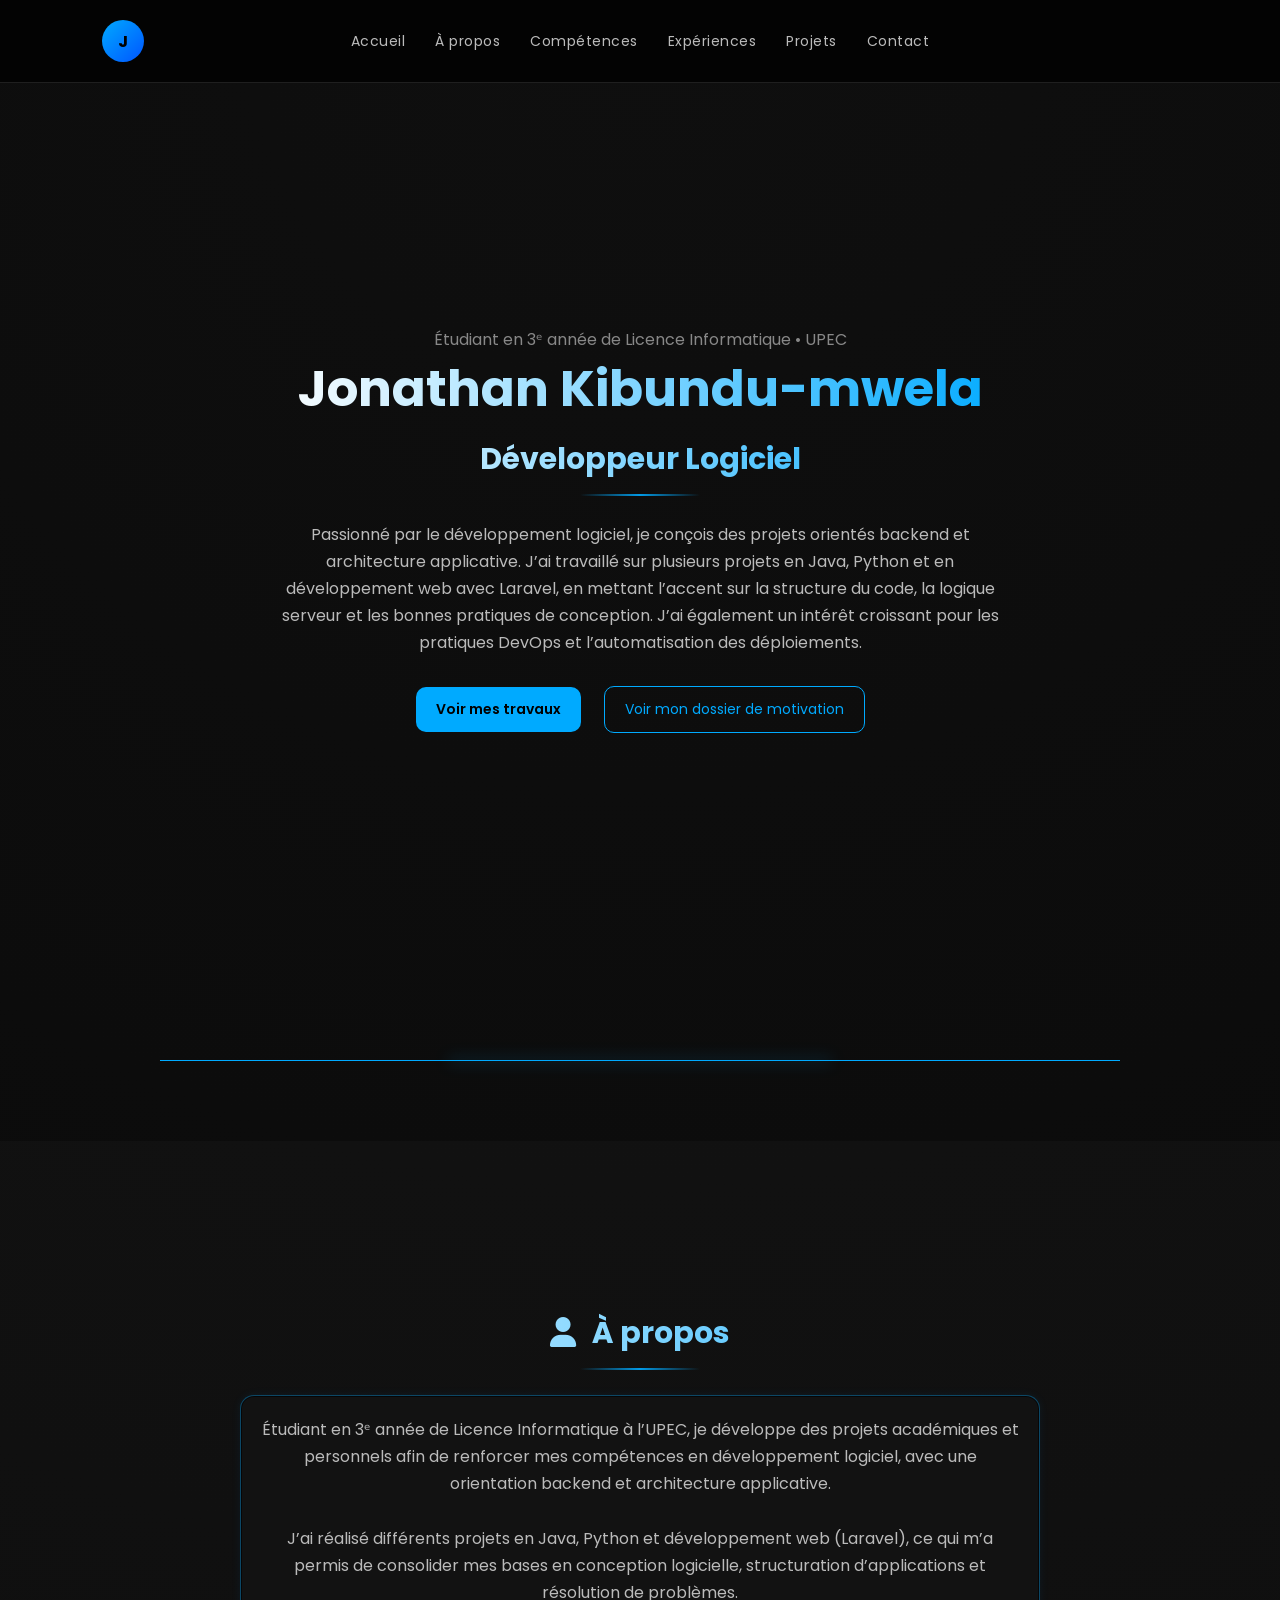
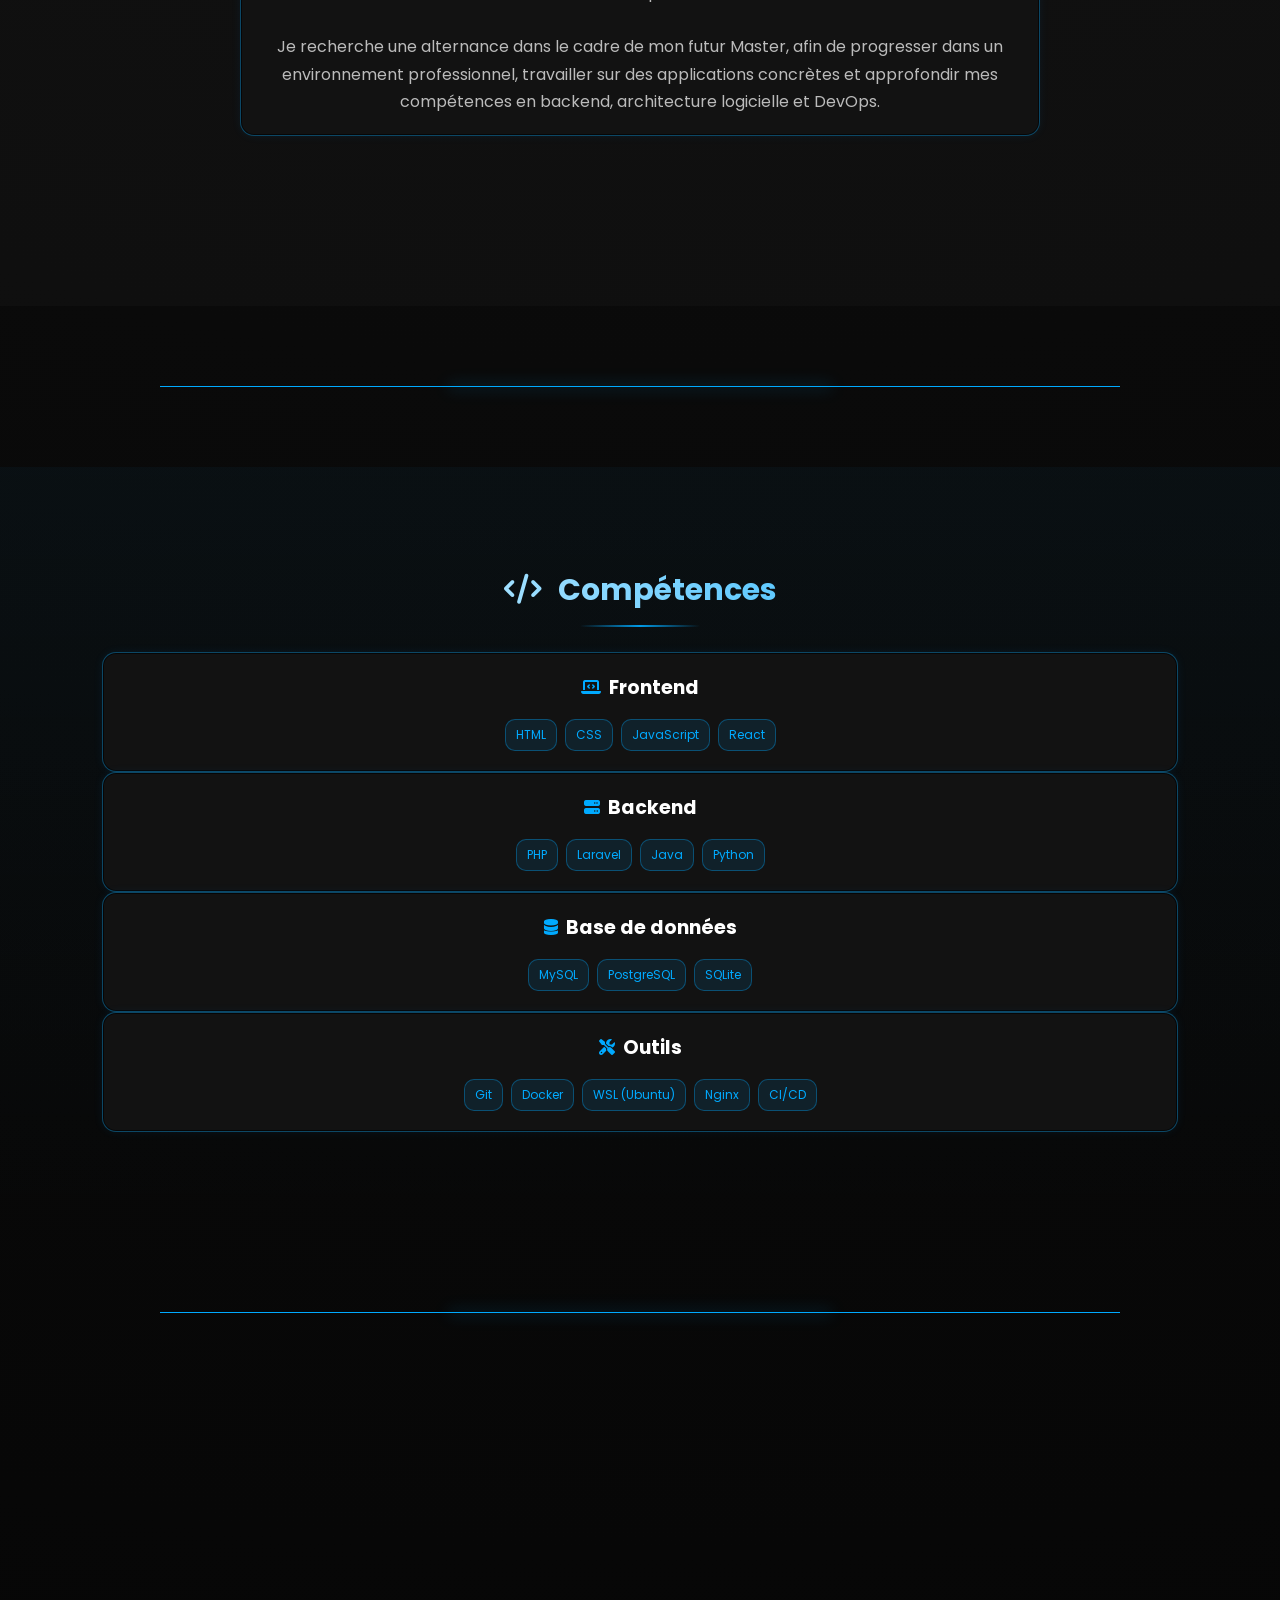
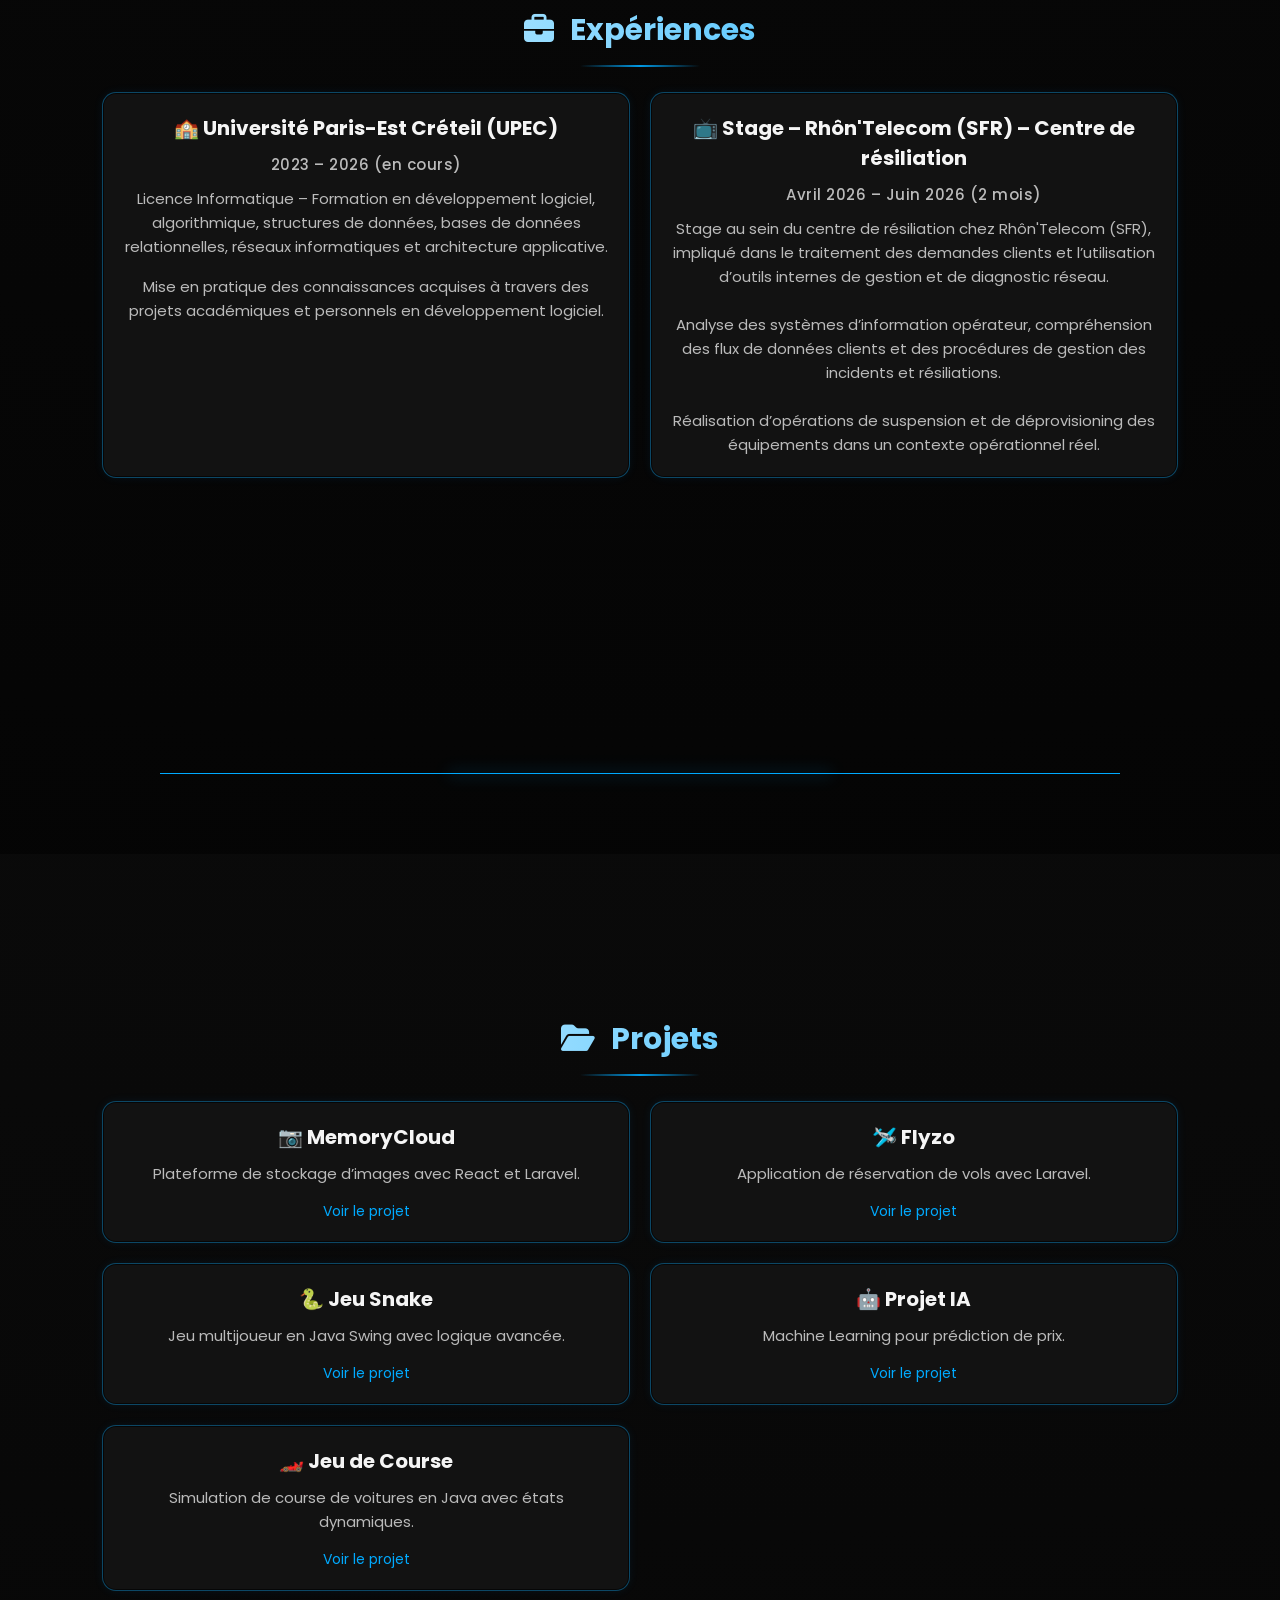
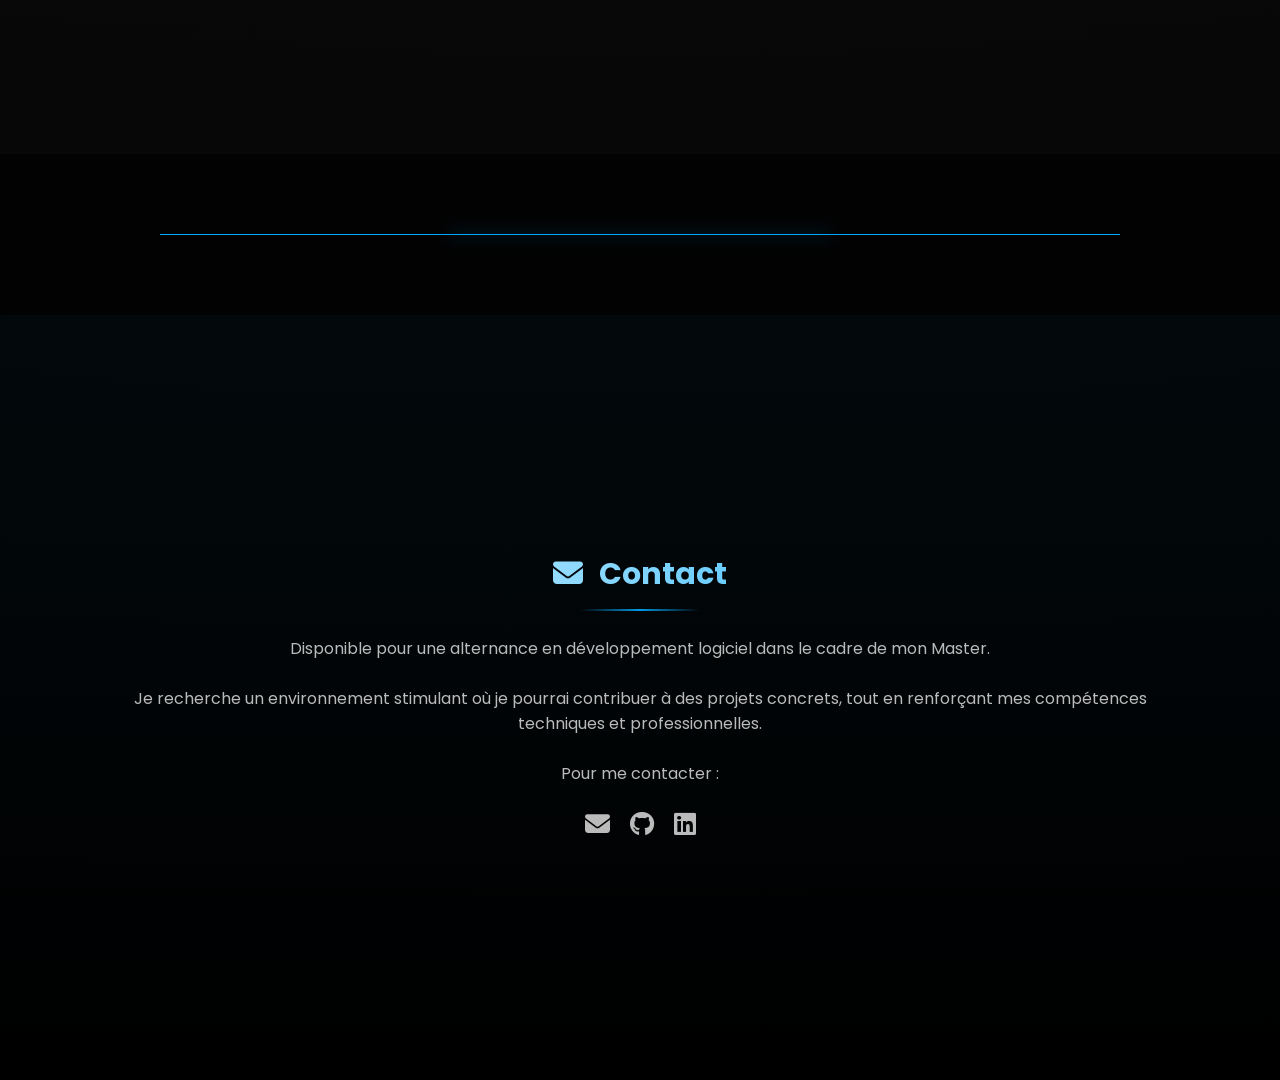
<file: index.html>
<!DOCTYPE html>
<html lang="fr">

<head>
    <meta charset="UTF-8">
    <meta name="viewport" content="width=device-width, initial-scale=1.0">
    <title>Portfolio de Jonathan </title>

    <link rel="stylesheet" href="css/style.css">
    <link rel="stylesheet" href="https://cdnjs.cloudflare.com/ajax/libs/font-awesome/6.5.0/css/all.min.css">
</head>

<body>

    <header>
        <div class="logo">J</div>

        <nav>
            <a href="#hero">Accueil</a>
            <a href="#about">À propos</a>
            <a href="#skills">Compétences</a>
            <a href="#experience">Expériences</a>
            <a href="#projects">Projets</a>
            <a href="#contact">Contact</a>
        </nav>
    </header>

    <!-- HERO -->
    <section id="hero" class="section hero-section">
        <div class="hero">

            <p class="subtitle">Étudiant en 3ᵉ année de Licence Informatique • UPEC</p>

            <h1>Jonathan Kibundu-mwela</h1>

            <h2>Développeur Logiciel</h2>

            <p class="description">
                Passionné par le développement logiciel, je conçois des projets orientés backend et architecture
                applicative.
                J’ai travaillé sur plusieurs projets en Java, Python et en développement web avec Laravel, en mettant
                l’accent
                sur
                la structure du code, la logique serveur et les bonnes pratiques de conception.
                J’ai également un intérêt croissant pour les pratiques DevOps et l’automatisation des déploiements.
            </p>

            <div class="buttons">
                <a href="#projects" class="btn primary">Voir mes travaux</a>
                <a href="assets/cv/Dossier_de_motivation_pdf.pdf" class="btn secondary">
                    Voir mon dossier de motivation
                </a>
            </div>

        </div>
    </section>

    <div class="section-divider"></div>

    <!-- ABOUT -->
    <section id="about" class="section">
        <h2><i class="fa-solid fa-user"></i> À propos</h2>

        <div class="box">
            <p>
                Étudiant en 3ᵉ année de Licence Informatique à l’UPEC, je développe des projets académiques et
                personnels
                afin de renforcer mes compétences en développement logiciel, avec une orientation backend et
                architecture applicative.
                <br><br>
                J’ai réalisé différents projets en Java, Python et développement web (Laravel), ce qui m’a permis de
                consolider
                mes bases en conception logicielle, structuration d’applications et résolution de problèmes.
            </p>

            <br>

            <p>
                Je recherche une alternance dans le cadre de mon futur Master, afin de progresser dans un environnement
                professionnel,
                travailler sur des applications concrètes et approfondir mes compétences en backend, architecture
                logicielle et DevOps.
            </p>
        </div>
        </div>
    </section>

    <div class="section-divider"></div>

    <!-- SKILLS -->
    <section id="skills" class="section">

        <h2><i class="fa-solid fa-code"></i> Compétences</h2>

        <div class="skills-grid">

            <div class="skill-card">
                <h3><i class="fa-solid fa-laptop-code"></i> Frontend</h3>
                <div class="tags">
                    <span>HTML</span>
                    <span>CSS</span>
                    <span>JavaScript</span>
                    <span>React</span>
                </div>
            </div>

            <div class="skill-card">
                <h3><i class="fa-solid fa-server"></i> Backend</h3>
                <div class="tags">
                    <span>PHP</span>
                    <span>Laravel</span>
                    <span>Java</span>
                    <span>Python</span>
                </div>
            </div>

            <div class="skill-card">
                <h3><i class="fa-solid fa-database"></i> Base de données</h3>
                <div class="tags">
                    <span>MySQL</span>
                    <span>PostgreSQL</span>
                    <span>SQLite</span>
                </div>
            </div>

            <div class="skill-card">
                <h3><i class="fa-solid fa-screwdriver-wrench"></i> Outils</h3>
                <div class="tags">
                    <span>Git</span>
                    <span>Docker</span>
                    <span>WSL (Ubuntu)</span>
                    <span>Nginx</span>
                    <span>CI/CD</span>
                </div>
            </div>

        </div>

    </section>

    <div class="section-divider"></div>

    <section id="experience" class="section">

        <h2><i class="fa-solid fa-briefcase"></i> Expériences</h2>

        <div class="grid">

            <div class="card project">
                <h3>🏫 Université Paris-Est Créteil (UPEC)</h3>
                <p class="date">2023 – 2026 (en cours)</p>
                <p>
                    Licence Informatique – Formation en développement logiciel, algorithmique,
                    structures de données, bases de données relationnelles, réseaux informatiques
                    et architecture applicative. </p> <br>
                <p> Mise en pratique des connaissances acquises à travers
                    des projets académiques et personnels en développement logiciel. </p>
                </p>
            </div>

            <div class="card project">
                <h3>📺 Stage – Rhôn'Telecom (SFR) – Centre de résiliation</h3>
                <p class="date">Avril 2026 – Juin 2026 (2 mois)</p>
                <p>
                    Stage au sein du centre de résiliation chez Rhôn'Telecom (SFR), impliqué dans le traitement des
                    demandes clients
                    et l’utilisation d’outils internes de gestion et de diagnostic réseau.
                    <br><br>
                    Analyse des systèmes d’information opérateur, compréhension des flux de données clients et des
                    procédures
                    de gestion des incidents et résiliations.
                    <br><br>
                    Réalisation d’opérations de suspension et de déprovisioning des équipements dans un contexte
                    opérationnel réel.
                </p>
            </div>

        </div>

    </section>


    <div class="section-divider"></div>

    <!-- PROJECTS -->
    <section id="projects" class="section">

        <h2><i class="fa-solid fa-folder-open"></i> Projets</h2>

        <div class="grid">

            <div class="card project">
                <h3>📷 MemoryCloud</h3>
                <p>Plateforme de stockage d’images avec React et Laravel.</p>
                <a href="projects/memorycloud.html">Voir le projet</a>
            </div>

            <div class="card project">
                <h3>🛩️ Flyzo</h3>
                <p>Application de réservation de vols avec Laravel.</p>
                <a href="projects/flyzo.html">Voir le projet</a>
            </div>

            <div class="card project">
                <h3>🐍 Jeu Snake </h3>
                <p>Jeu multijoueur en Java Swing avec logique avancée.</p>
                <a href="projects/snake.html">Voir le projet</a>
            </div>

            <div class="card project">
                <h3>🤖 Projet IA</h3>
                <p>Machine Learning pour prédiction de prix.</p>
                <a href="projects/ia.html">Voir le projet</a>
            </div>

            <div class="card project">
                <h3>🏎️ Jeu de Course</h3>
                <p>Simulation de course de voitures en Java avec états dynamiques.</p>
                <a href="projects/course.html">Voir le projet</a>
            </div>

        </div>

    </section>

    <div class="section-divider"></div>

    <!-- CONTACT -->
    <section id="contact" class="section">

        <h2><i class="fa-solid fa-envelope"></i> Contact</h2>

        <p class="contact-text">
            Disponible pour une alternance en développement logiciel dans le cadre de mon Master. <br><br>
            Je recherche un environnement stimulant où je pourrai contribuer à des projets concrets,
            tout en renforçant mes compétences techniques et professionnelles.
            <br><br>
            Pour me contacter :
        </p>

        <div class="socials">
            <a href="mailto:jonathankmwela@gmail.com" title="Email">
                <i class="fa-solid fa-envelope"></i>
            </a>

            <a href="https://github.com/JonimoK92" target="_blank" title="GitHub">
                <i class="fa-brands fa-github"></i>
            </a>

            <a href="https://www.linkedin.com/in/jonathan-kibundu-mwela-8963342b7/" target="_blank" title="LinkedIn">
                <i class="fa-brands fa-linkedin"></i>
            </a>
        </div>

    </section>

</body>

</html>
</file>
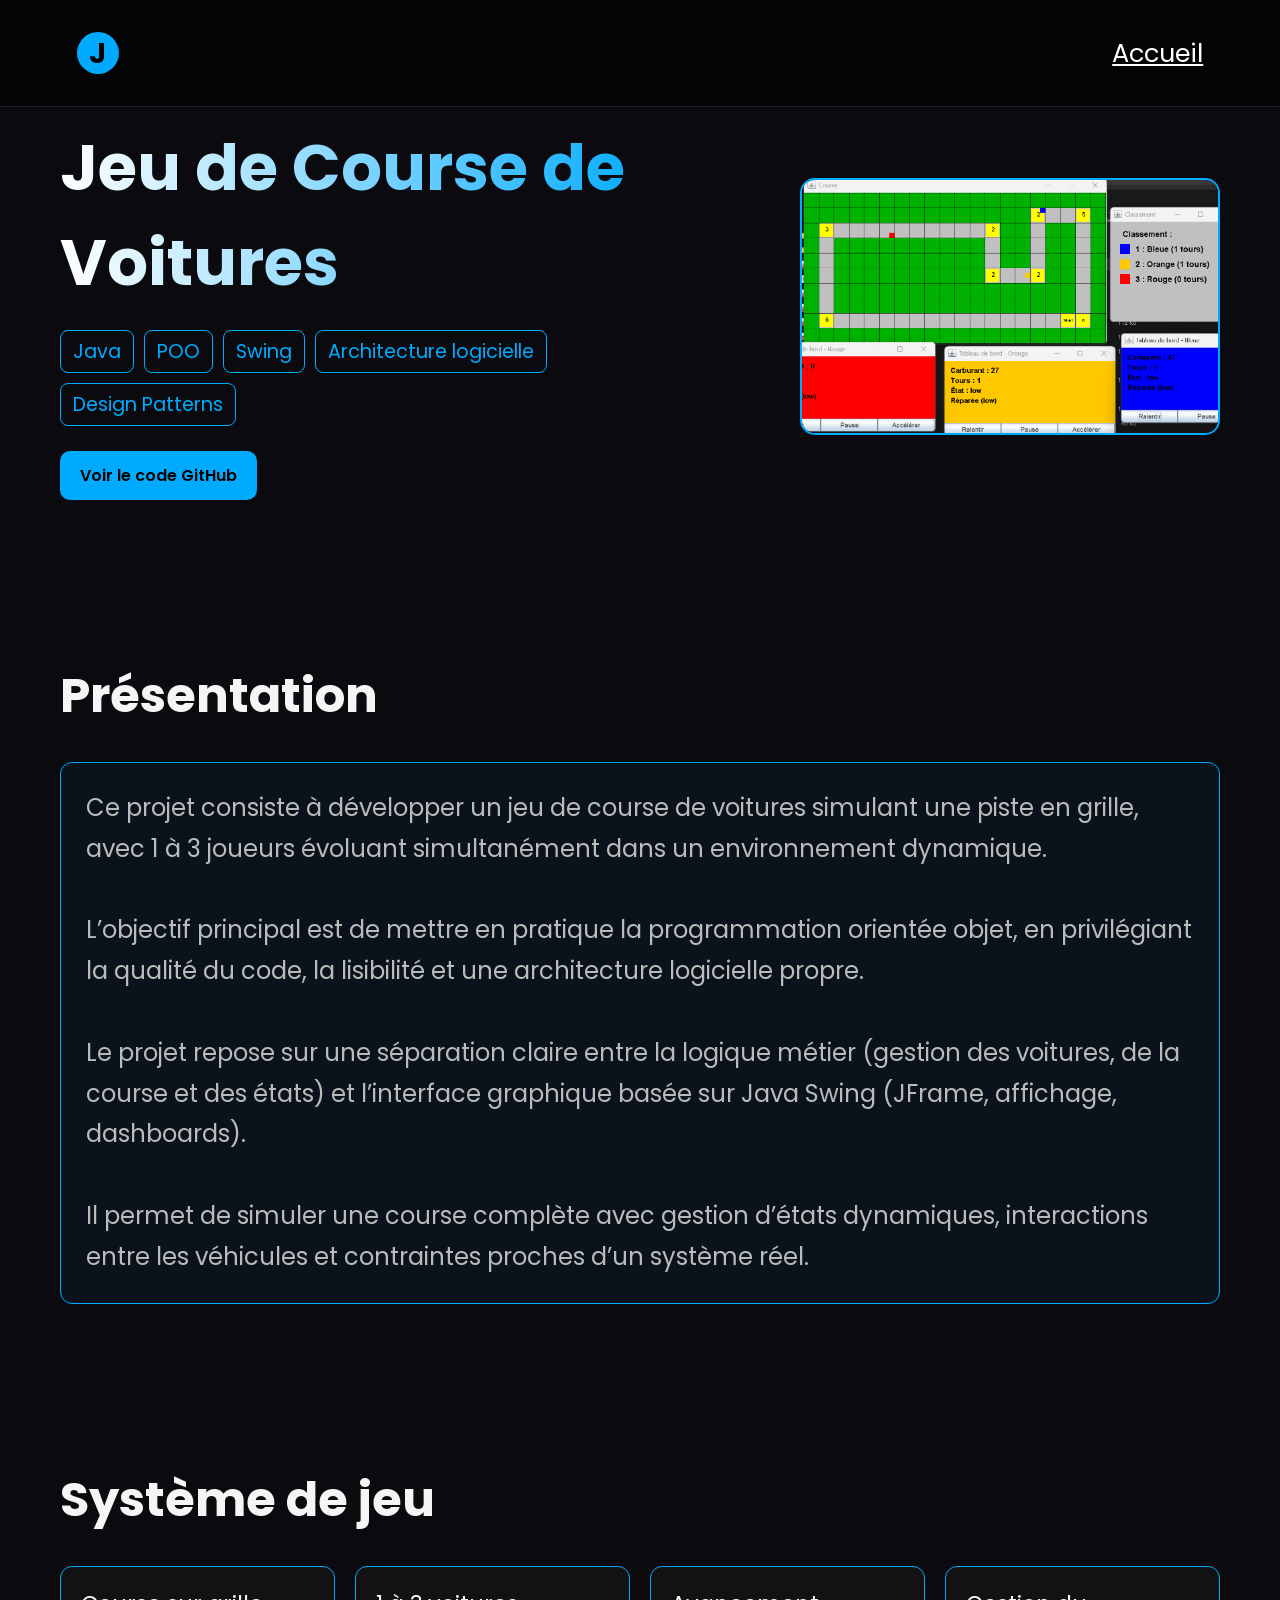
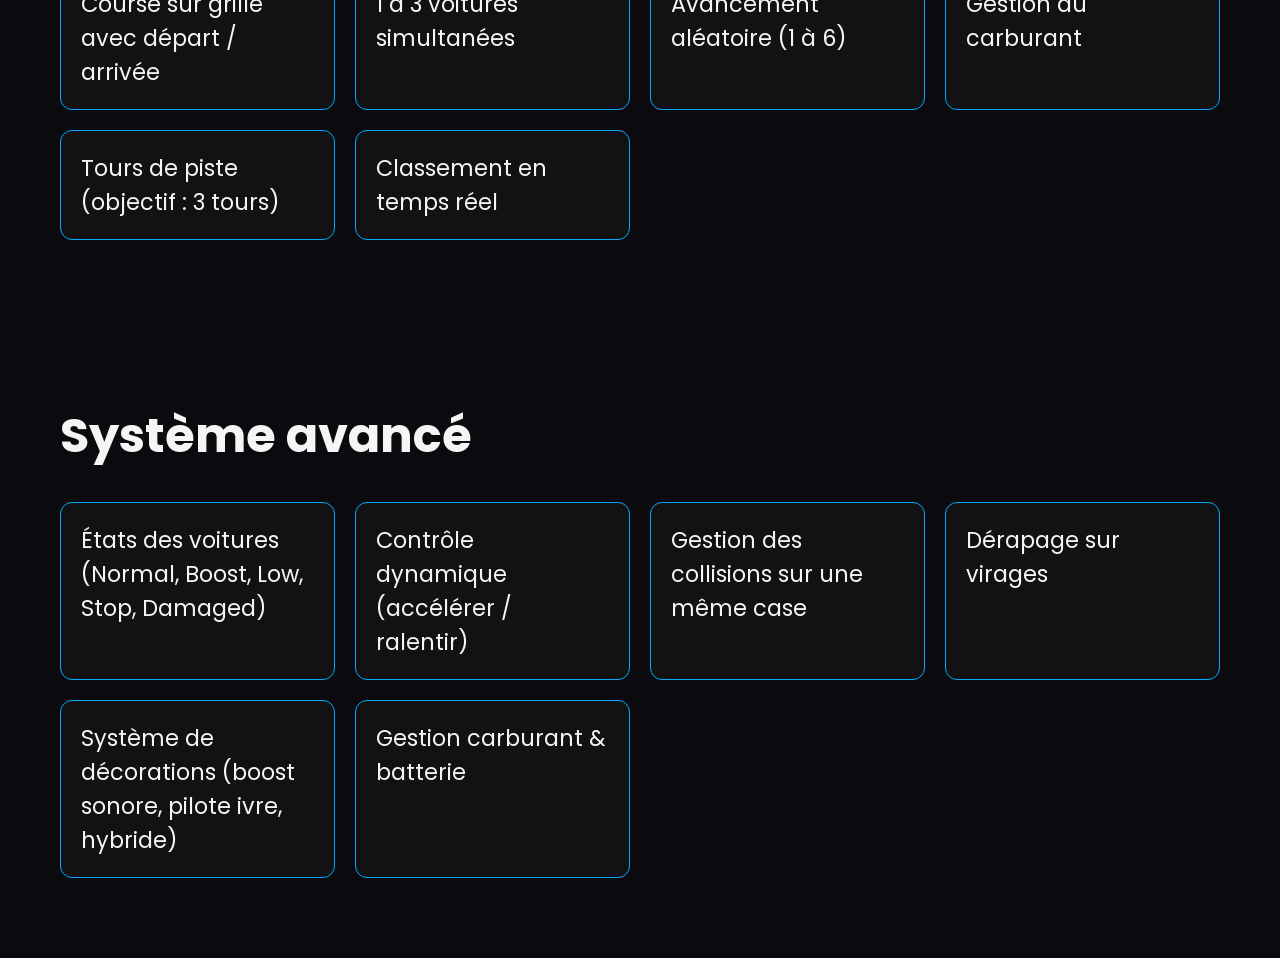
<file: projects/course.html>
<!DOCTYPE html>
<html lang="fr">

<head>
    <meta charset="UTF-8">
    <meta name="viewport" content="width=device-width, initial-scale=1.0">
    <title>Course de voitures | Projet</title>

    <link rel="stylesheet" href="../css/project.css">
</head>

<body>

    <header>
        <a href="../index.html" class="logo">J</a>

        <nav>
            <a href="../index.html">Accueil</a>
        </nav>
    </header>

    <section class="hero">

        <div class="hero-content">

            <h1>Jeu de Course de Voitures</h1>

            <div class="tags">
                <span>Java</span>
                <span>POO</span>
                <span>Swing</span>
                <span>Architecture logicielle</span>
                <span>Design Patterns</span>
            </div>

            <a class="btn" href="https://github.com/JonimoK92/Course" target="_blank">
                Voir le code GitHub
            </a>

        </div>

        <div class="hero-image">
            <img src="../assets/images/course.png" alt="Course project preview">
        </div>

    </section>

    <section class="section">

        <h2>Présentation</h2>

        <div class="box">

            <p>
                Ce projet consiste à développer un jeu de course de voitures simulant une piste en grille,
                avec 1 à 3 joueurs évoluant simultanément dans un environnement dynamique.
            </p> <br>

            <p>
                L’objectif principal est de mettre en pratique la programmation orientée objet,
                en privilégiant la qualité du code, la lisibilité et une architecture logicielle propre.
            </p> <br>

            <p>
                Le projet repose sur une séparation claire entre la logique métier
                (gestion des voitures, de la course et des états) et l’interface graphique
                basée sur Java Swing (JFrame, affichage, dashboards).
            </p> <br>

            <p>
                Il permet de simuler une course complète avec gestion d’états dynamiques,
                interactions entre les véhicules et contraintes proches d’un système réel.
            </p>

        </div>

    </section>

    <section class="section">

        <h2>Système de jeu</h2>

        <div class="grid">

            <div class="card"> Course sur grille avec départ / arrivée</div>
            <div class="card"> 1 à 3 voitures simultanées</div>
            <div class="card"> Avancement aléatoire (1 à 6)</div>
            <div class="card"> Gestion du carburant</div>
            <div class="card"> Tours de piste (objectif : 3 tours)</div>
            <div class="card"> Classement en temps réel</div>

        </div>

    </section>

    <section class="section">

        <h2>Système avancé</h2>

        <div class="grid">

            <div class="card"> États des voitures (Normal, Boost, Low, Stop, Damaged)</div>
            <div class="card"> Contrôle dynamique (accélérer / ralentir)</div>
            <div class="card"> Gestion des collisions sur une même case</div>
            <div class="card"> Dérapage sur virages</div>
            <div class="card"> Système de décorations (boost sonore, pilote ivre, hybride)</div>
            <div class="card"> Gestion carburant & batterie</div>

        </div>

    </section>

</body>

</html>
</file>
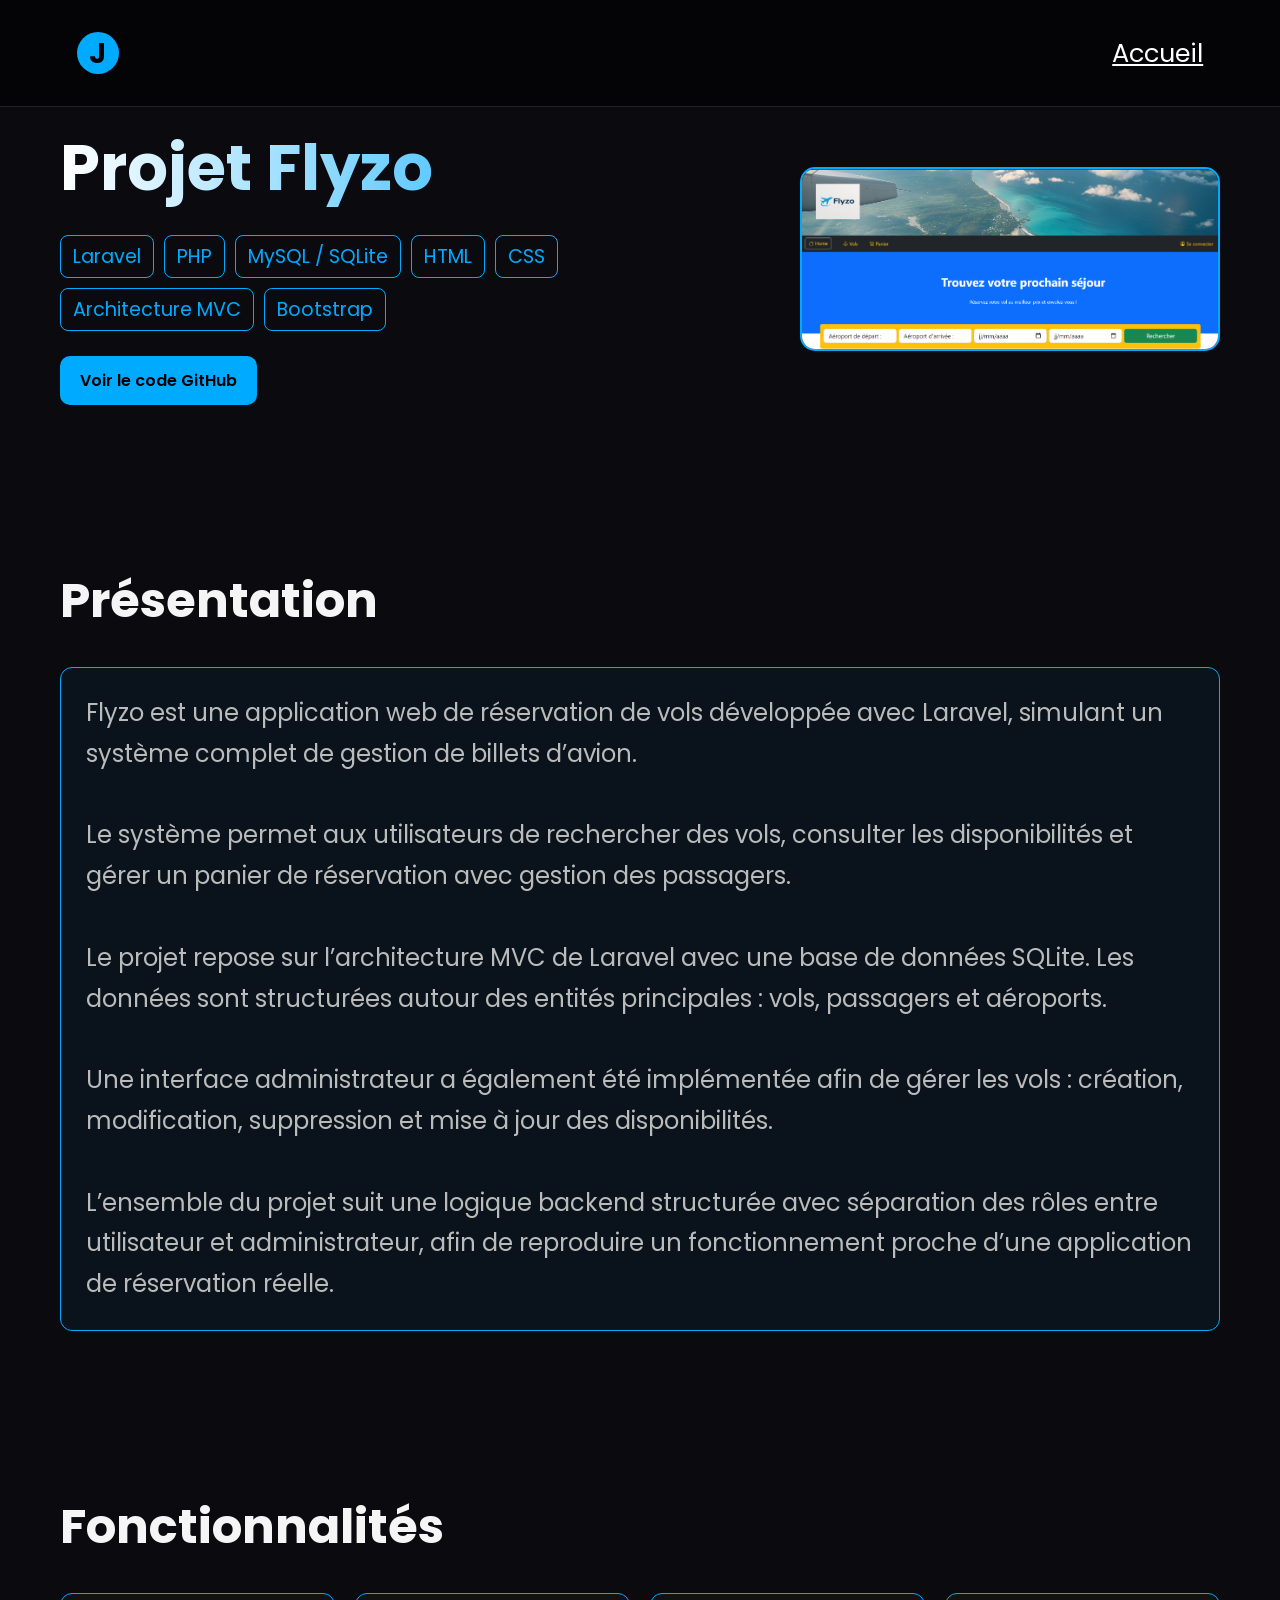
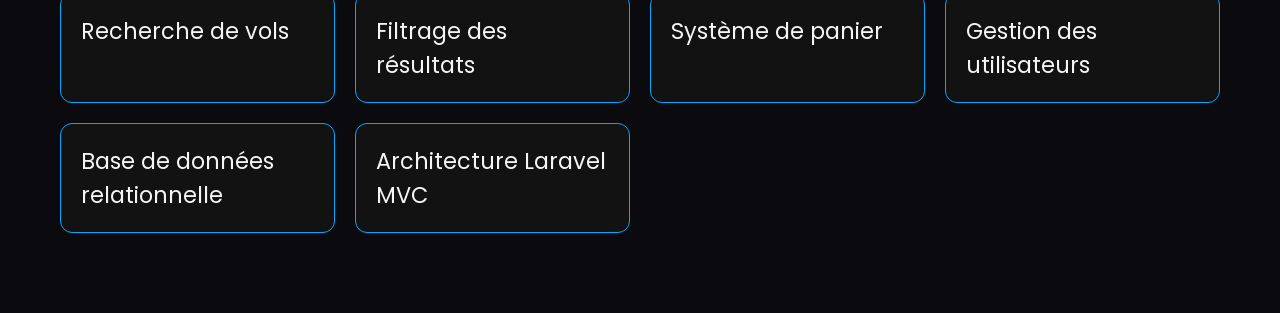
<file: projects/flyzo.html>
<!DOCTYPE html>
<html lang="fr">

<head>
    <meta charset="UTF-8">
    <meta name="viewport" content="width=device-width, initial-scale=1.0">
    <title>Flyzo | Projet</title>

    <link rel="stylesheet" href="../css/project.css">
</head>

<body>

    <header>
        <a href="../index.html" class="logo">J</a>

        <nav>
            <a href="../index.html">Accueil</a>
        </nav>
    </header>

    <section class="hero">

        <div class="hero-content">

            <h1>Projet Flyzo</h1>

            <div class="tags">
                <span>Laravel</span>
                <span>PHP</span>
                <span>MySQL / SQLite</span>
                <span>HTML</span>
                <span>CSS</span>
                <span>Architecture MVC</span>
                <span>Bootstrap</span>
            </div>

            <a class="btn" href="https://github.com/JonimoK92/Flyzo" target="_blank">
                Voir le code GitHub
            </a>

        </div>

        <div class="hero-image">
            <img src="../assets/images/flyzo.png" alt="Flyzo project preview">
        </div>

    </section>

    <section class="section">

        <h2>Présentation</h2>

        <div class="box">

            <p>
                Flyzo est une application web de réservation de vols développée avec Laravel,
                simulant un système complet de gestion de billets d’avion.
            </p> <br>

            <p>
                Le système permet aux utilisateurs de rechercher des vols, consulter les disponibilités
                et gérer un panier de réservation avec gestion des passagers.
            </p> <br>

            <p>
                Le projet repose sur l’architecture MVC de Laravel avec une base de données SQLite.
                Les données sont structurées autour des entités principales : vols, passagers et aéroports.
            </p> <br>

            <p>
                Une interface administrateur a également été implémentée afin de gérer les vols :
                création, modification, suppression et mise à jour des disponibilités.
            </p> <br>

            <p>
                L’ensemble du projet suit une logique backend structurée avec séparation des rôles
                entre utilisateur et administrateur, afin de reproduire un fonctionnement proche
                d’une application de réservation réelle.
            </p>

        </div>

    </section>

    <section class="section">

        <h2>Fonctionnalités</h2>

        <div class="grid">

            <div class="card"> Recherche de vols</div>
            <div class="card"> Filtrage des résultats</div>
            <div class="card"> Système de panier</div>
            <div class="card"> Gestion des utilisateurs</div>
            <div class="card"> Base de données relationnelle</div>
            <div class="card"> Architecture Laravel MVC</div>

        </div>

    </section>

</body>

</html>
</file>
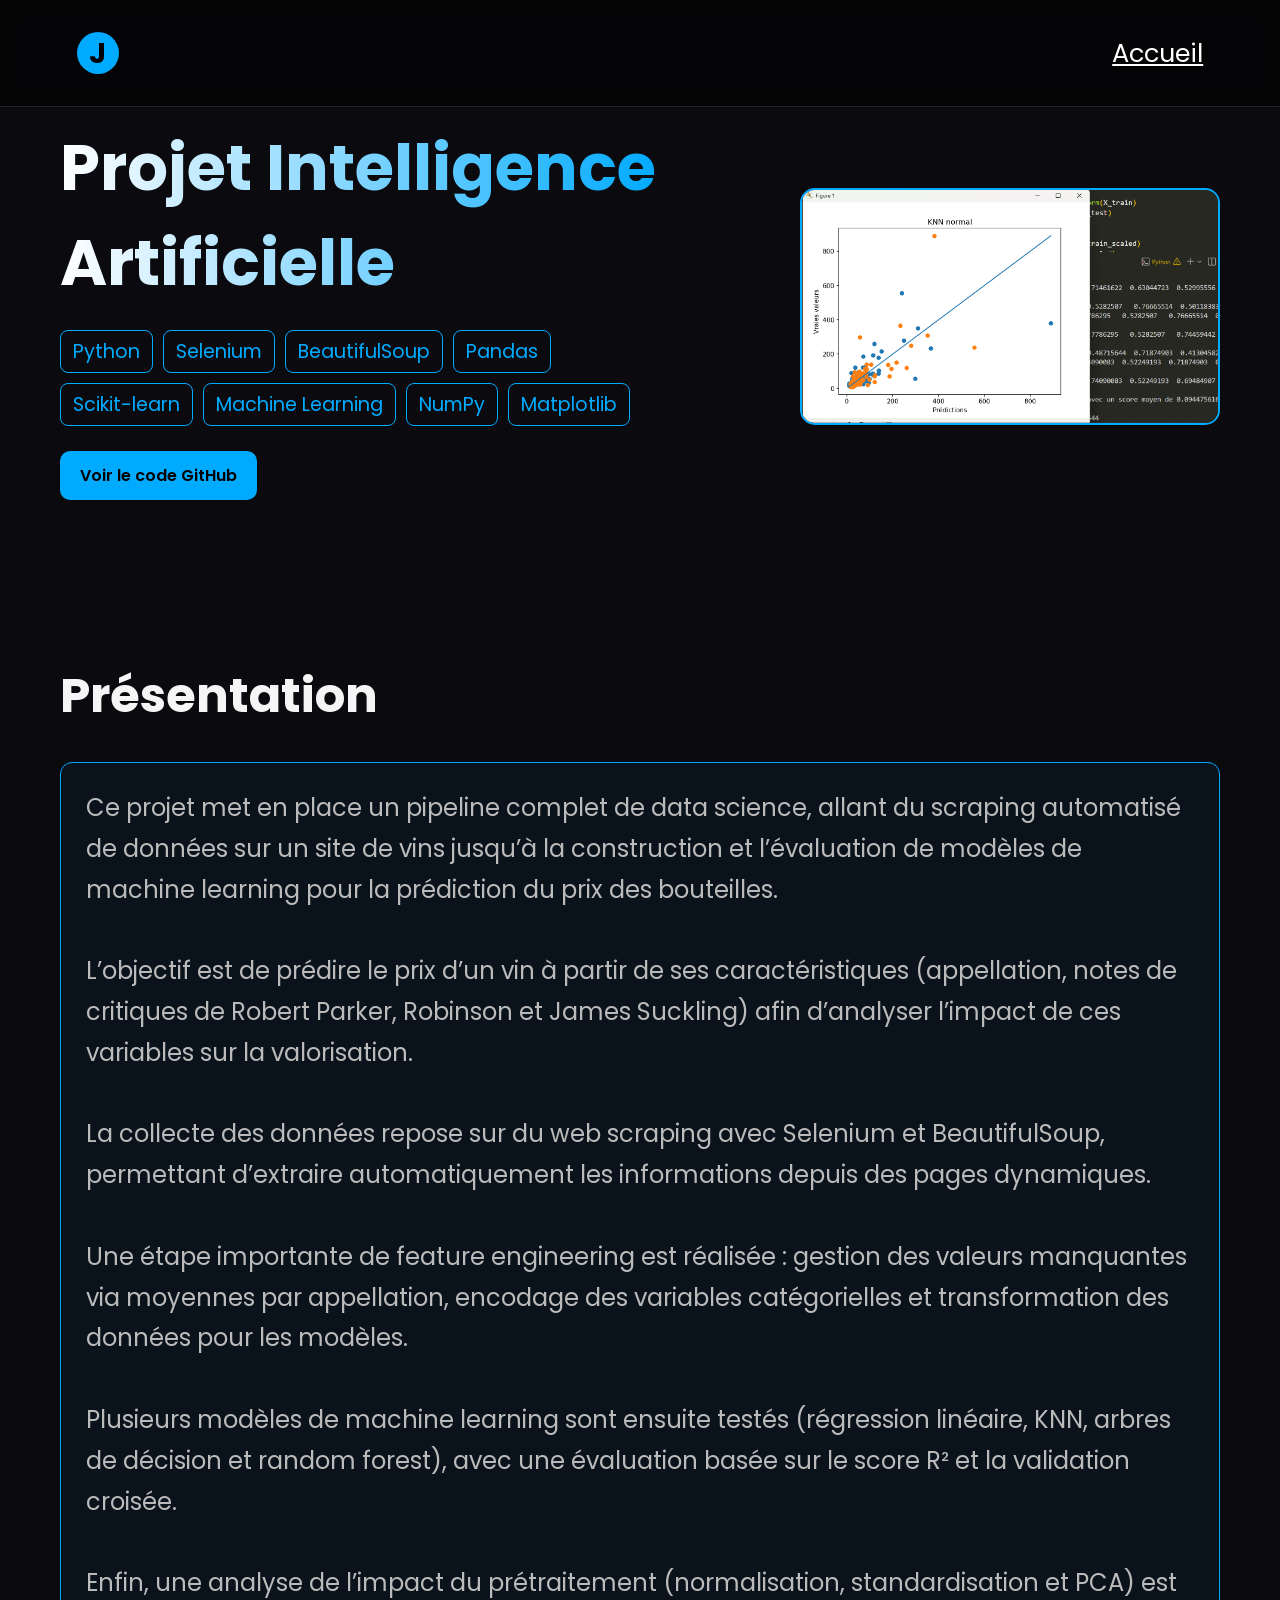
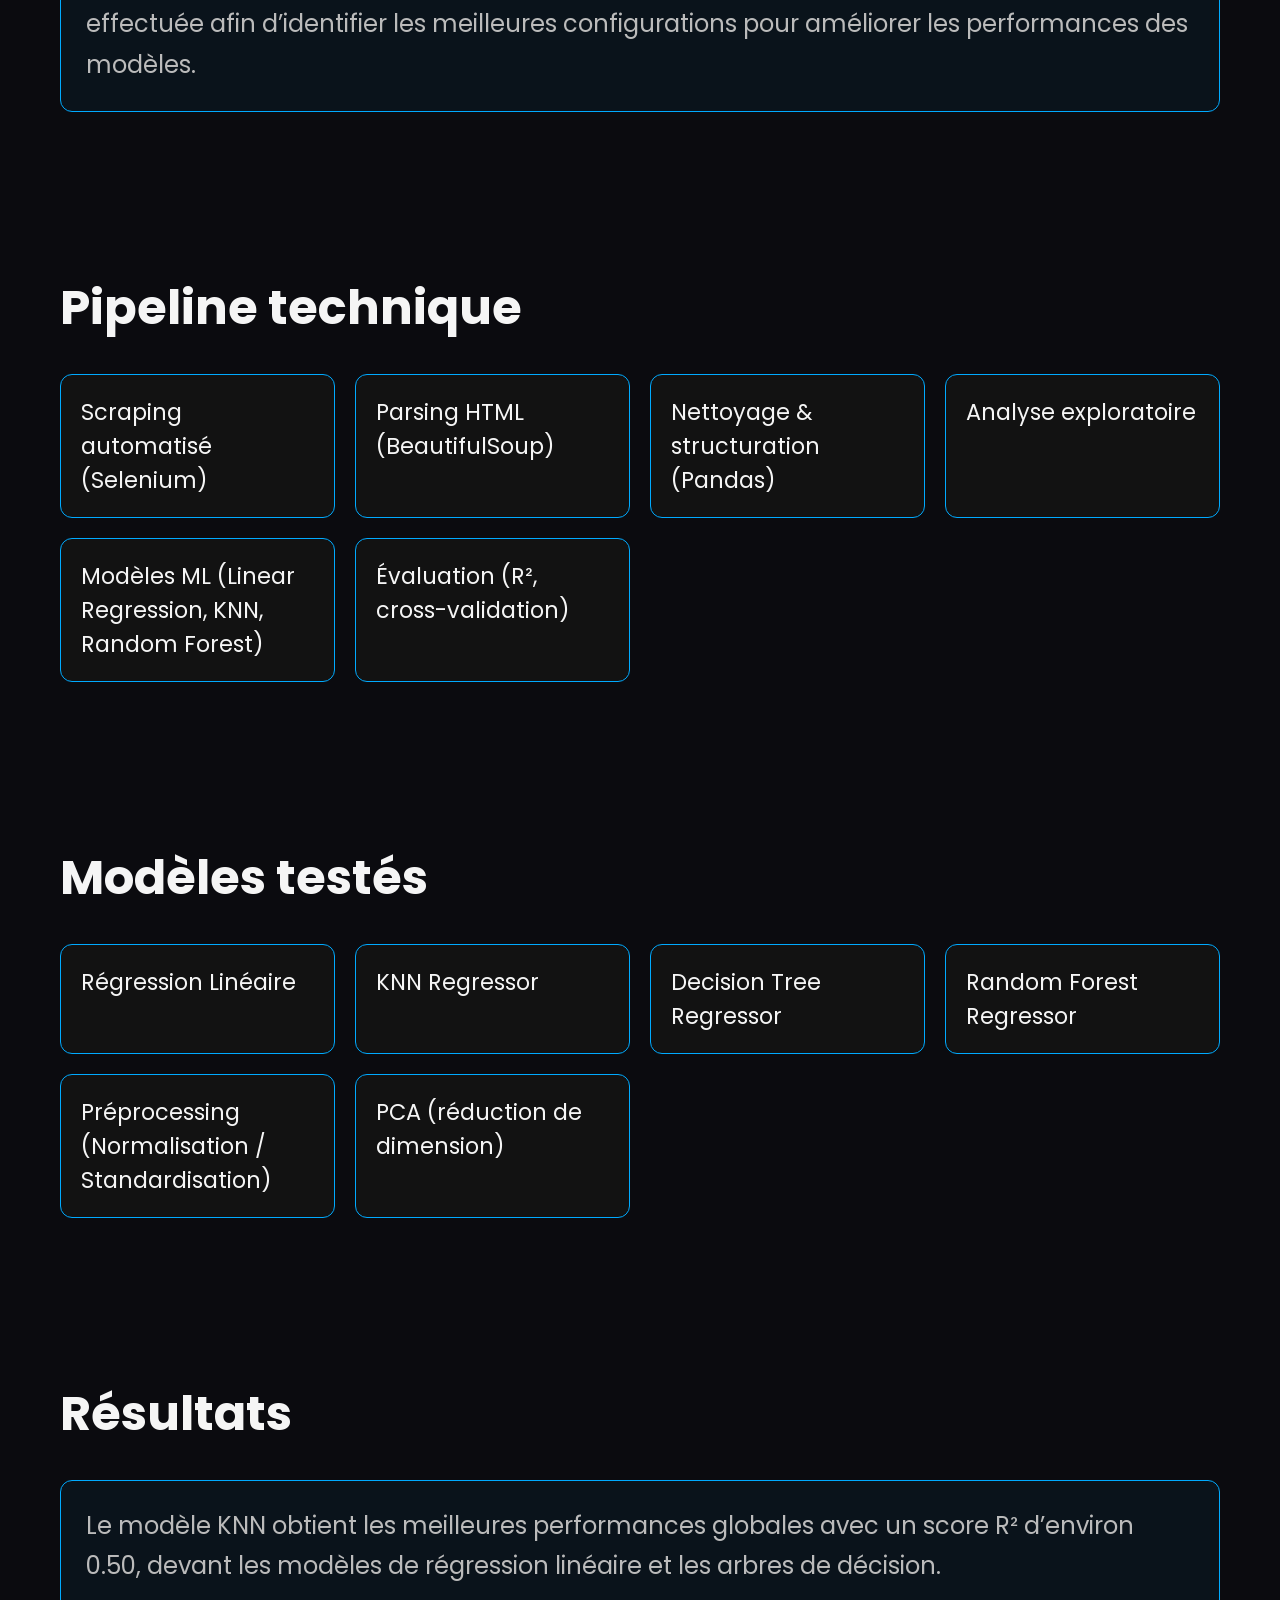
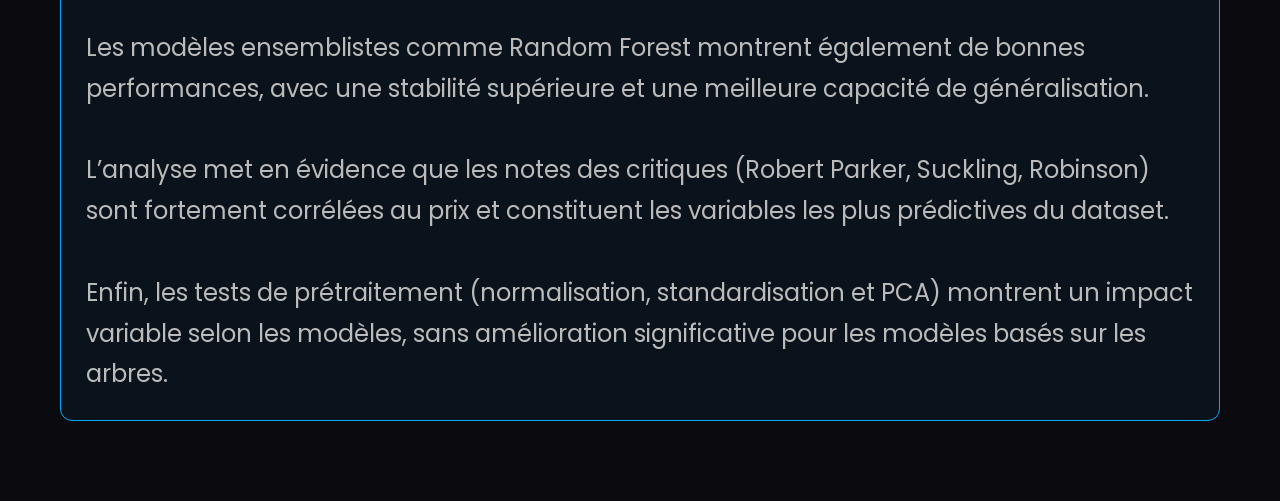
<file: projects/ia.html>
<!DOCTYPE html>
<html lang="fr">

<head>
    <meta charset="UTF-8">
    <meta name="viewport" content="width=device-width, initial-scale=1.0">
    <title>Projet IA | Portfolio</title>

    <link rel="stylesheet" href="../css/project.css">
</head>

<body>

    <header>
        <a href="../index.html" class="logo">J</a>

        <nav>
            <a href="../index.html">Accueil</a>
        </nav>
    </header>

    <section class="hero">

        <div class="hero-content">

            <h1>Projet Intelligence Artificielle</h1>

            <div class="tags">
                <span>Python</span>
                <span>Selenium</span>
                <span>BeautifulSoup</span>
                <span>Pandas</span>
                <span>Scikit-learn</span>
                <span>Machine Learning</span>
                <span>NumPy</span>
                <span>Matplotlib</span>
            </div>

            <a class="btn" href="https://github.com/JonimoK92/Projet-IA" target="_blank">
                Voir le code GitHub
            </a>

        </div>

        <div class="hero-image">
            <img src="../assets/images/ia.png" alt="Projet IA">
        </div>

    </section>

    <section class="section">

        <h2>Présentation</h2>

        <div class="box">

            <p>
                Ce projet met en place un pipeline complet de data science, allant du scraping automatisé de données
                sur un site de vins jusqu’à la construction et l’évaluation de modèles de machine learning pour la
                prédiction du prix des bouteilles.
            </p> <br>

            <p>
                L’objectif est de prédire le prix d’un vin à partir de ses caractéristiques (appellation, notes de
                critiques
                de Robert Parker, Robinson et James Suckling) afin d’analyser l’impact de ces variables sur la
                valorisation.
            </p> <br>

            <p>
                La collecte des données repose sur du web scraping avec Selenium et BeautifulSoup, permettant
                d’extraire automatiquement les informations depuis des pages dynamiques.
            </p> <br>

            <p>
                Une étape importante de feature engineering est réalisée : gestion des valeurs manquantes via moyennes
                par appellation, encodage des variables catégorielles et transformation des données pour les modèles.
            </p> <br>

            <p>
                Plusieurs modèles de machine learning sont ensuite testés (régression linéaire, KNN, arbres de décision
                et random forest), avec une évaluation basée sur le score R² et la validation croisée.
            </p> <br>

            <p>
                Enfin, une analyse de l’impact du prétraitement (normalisation, standardisation et PCA) est effectuée
                afin d’identifier les meilleures configurations pour améliorer les performances des modèles.
            </p>

        </div>

    </section>

    <section class="section">

        <h2>Pipeline technique</h2>

        <div class="grid">

            <div class="card"> Scraping automatisé (Selenium)</div>
            <div class="card"> Parsing HTML (BeautifulSoup)</div>
            <div class="card"> Nettoyage & structuration (Pandas)</div>
            <div class="card"> Analyse exploratoire</div>
            <div class="card"> Modèles ML (Linear Regression, KNN, Random Forest)</div>
            <div class="card"> Évaluation (R², cross-validation)</div>

        </div>

    </section>

    <section class="section">

        <h2>Modèles testés</h2>

        <div class="grid">

            <div class="card"> Régression Linéaire</div>
            <div class="card"> KNN Regressor</div>
            <div class="card"> Decision Tree Regressor</div>
            <div class="card"> Random Forest Regressor</div>
            <div class="card"> Préprocessing (Normalisation / Standardisation)</div>
            <div class="card"> PCA (réduction de dimension)</div>

        </div>

    </section>

    <section class="section">

        <h2>Résultats</h2>

        <div class="box">

            <p>
                Le modèle KNN obtient les meilleures performances globales avec un score R² d’environ 0.50,
                devant les modèles de régression linéaire et les arbres de décision.
            </p> <br>

            <p>
                Les modèles ensemblistes comme Random Forest montrent également de bonnes performances,
                avec une stabilité supérieure et une meilleure capacité de généralisation.
            </p> <br>

            <p>
                L’analyse met en évidence que les notes des critiques (Robert Parker, Suckling, Robinson)
                sont fortement corrélées au prix et constituent les variables les plus prédictives du dataset.
            </p> <br>

            <p>
                Enfin, les tests de prétraitement (normalisation, standardisation et PCA) montrent un impact
                variable selon les modèles, sans amélioration significative pour les modèles basés sur les arbres.
            </p>

        </div>

    </section>
</body>

</html>
</file>
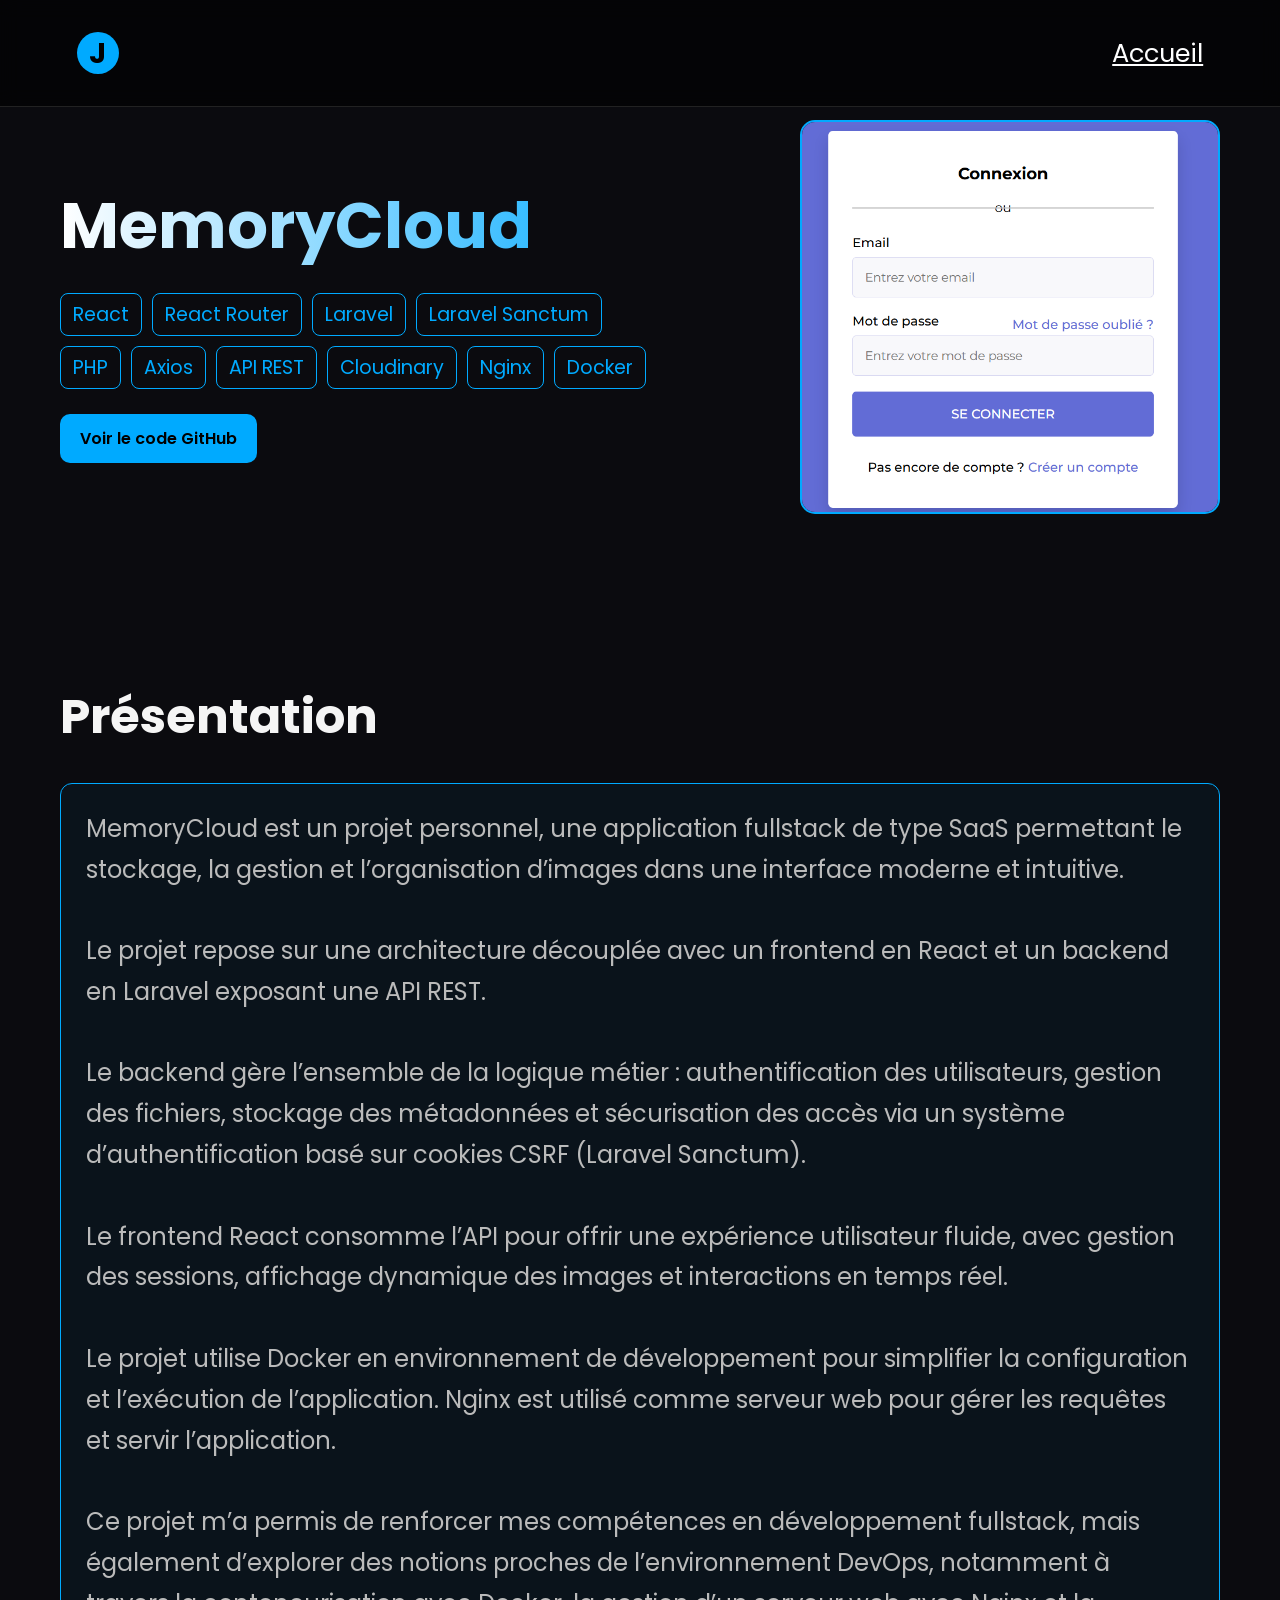
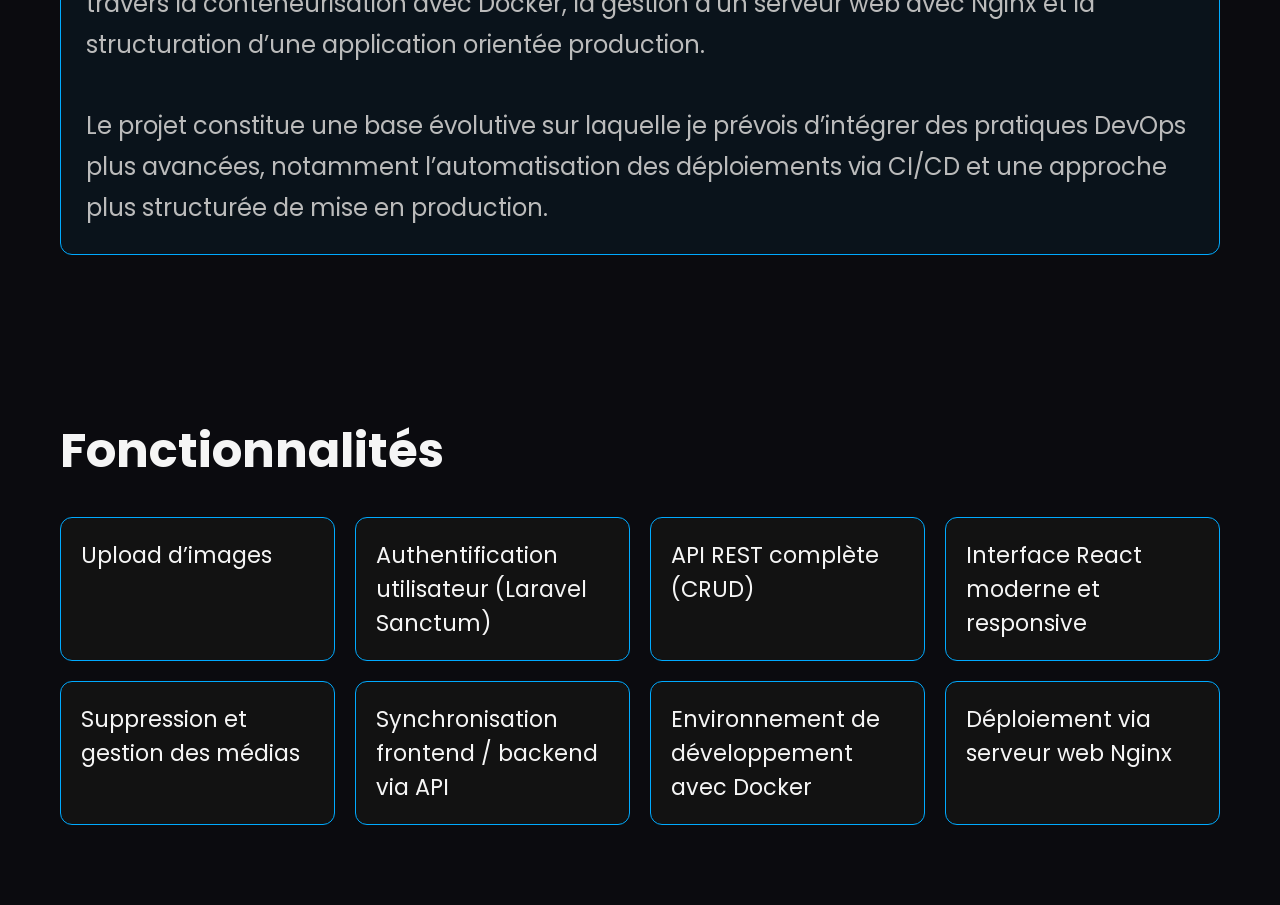
<file: projects/memorycloud.html>
<!DOCTYPE html>
<html lang="fr">

<head>
    <meta charset="UTF-8">
    <meta name="viewport" content="width=device-width, initial-scale=1.0">
    <title>MemoryCloud | Projet</title>

    <link rel="stylesheet" href="../css/project.css">
</head>

<body>

    <header>
        <a href="../index.html" class="logo">J</a>

        <nav>
            <a href="../index.html">Accueil</a>
        </nav>
    </header>

    <section class="hero">

        <div class="hero-content">

            <h1>MemoryCloud</h1>

            <div class="tags">
                <span>React</span>
                <span>React Router</span>
                <span>Laravel</span>
                <span>Laravel Sanctum</span>
                <span>PHP</span>
                <span>Axios</span>
                <span>API REST</span>
                <span>Cloudinary</span>
                <span>Nginx</span>
                <span>Docker</span>
            </div>

            <a class="btn" href="https://github.com/JonimoK92/MemoryCloud" target="_blank">
                Voir le code GitHub
            </a>

        </div>

        <div class="hero-image">
            <img src="../assets/images/memory.png" alt="MemoryCloud preview">
        </div>

    </section>

    <section class="section">

        <h2>Présentation</h2>

        <div class="box">

            <p>
                MemoryCloud est un projet personnel, une application fullstack de type SaaS permettant le stockage,
                la gestion et l’organisation d’images dans une interface moderne et intuitive.
            </p> <br>

            <p>
                Le projet repose sur une architecture découplée avec un frontend en React
                et un backend en Laravel exposant une API REST.
            </p> <br>

            <p>
                Le backend gère l’ensemble de la logique métier : authentification des utilisateurs,
                gestion des fichiers, stockage des métadonnées et sécurisation des accès via
                un système d’authentification basé sur cookies CSRF (Laravel Sanctum).
            </p> <br>

            <p>
                Le frontend React consomme l’API pour offrir une expérience utilisateur fluide,
                avec gestion des sessions, affichage dynamique des images et interactions en temps réel.
            </p> <br>

            <p>
                Le projet utilise Docker en environnement de développement pour simplifier la configuration
                et l’exécution de l’application. Nginx est utilisé comme serveur web pour gérer les requêtes
                et servir l’application.
            </p> <br>

            <p>
                Ce projet m’a permis de renforcer mes compétences en développement fullstack, mais également
                d’explorer des notions proches de l’environnement DevOps, notamment à travers la conteneurisation
                avec Docker, la gestion d’un serveur web avec Nginx et la structuration d’une application orientée
                production.
            </p> <br>

            <p>
                Le projet constitue une base évolutive sur laquelle je prévois d’intégrer des pratiques DevOps plus
                avancées, notamment l’automatisation des déploiements via CI/CD et une approche plus structurée de mise
                en
                production.
            </p>
        </div>

    </section>

    <section class="section">

        <h2>Fonctionnalités</h2>

        <div class="grid">

            <div class="card"> Upload d’images</div>
            <div class="card"> Authentification utilisateur (Laravel Sanctum)</div>
            <div class="card"> API REST complète (CRUD)</div>
            <div class="card"> Interface React moderne et responsive</div>
            <div class="card"> Suppression et gestion des médias</div>
            <div class="card"> Synchronisation frontend / backend via API</div>
            <div class="card"> Environnement de développement avec Docker</div>
            <div class="card">Déploiement via serveur web Nginx</div>

        </div>

    </section>

</body>

</html>
</file>
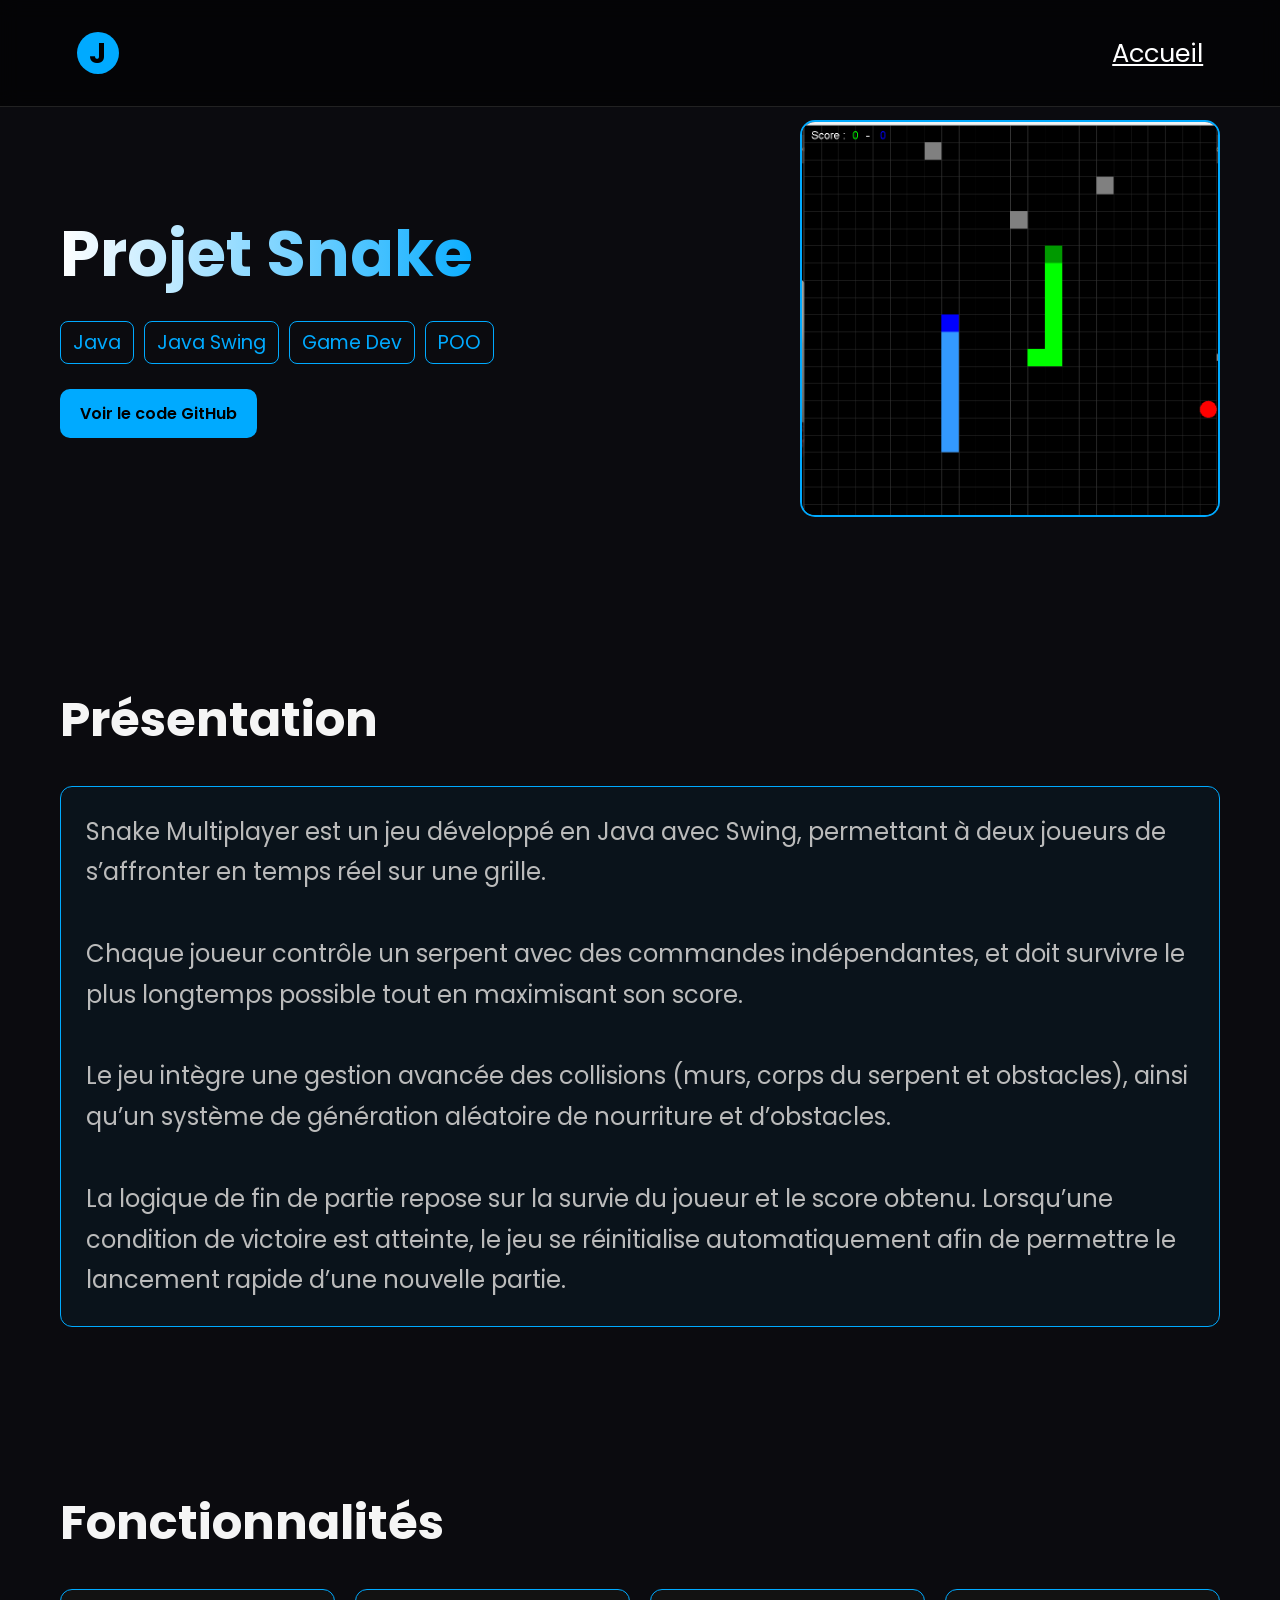
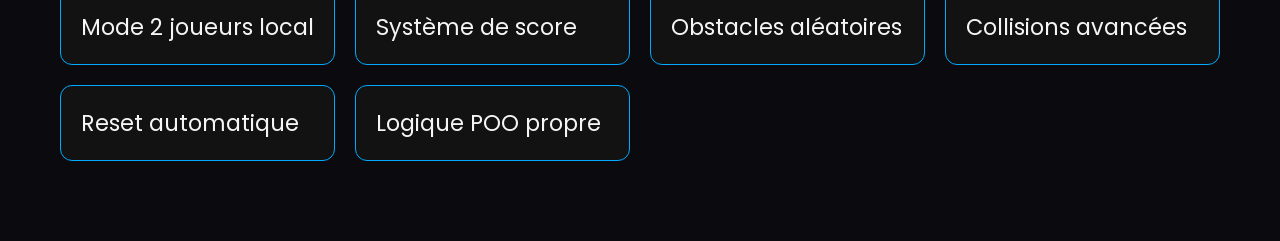
<file: projects/snake.html>
<!DOCTYPE html>
<html lang="fr">

<head>
    <meta charset="UTF-8">
    <meta name="viewport" content="width=device-width, initial-scale=1.0">
    <title>Snake Multiplayer | Projet</title>

    <link rel="stylesheet" href="../css/project.css">
</head>

<body>

    <header>
        <a href="../index.html" class="logo">J</a>

        <nav>
            <a href="../index.html">Accueil</a>
        </nav>
    </header>

    <section class="hero">

        <div class="hero-content">

            <h1>Projet Snake</h1>

            <div class="tags">
                <span>Java</span>
                <span>Java Swing</span>
                <span>Game Dev</span>
                <span>POO</span>
            </div>

            <a class="btn" href="https://github.com/JonimoK92/Snake" target="_blank">
                Voir le code GitHub
            </a>

        </div>

        <div class="hero-image">
            <img src="../assets/images/snake.png" alt="Snake project preview">
        </div>

    </section>

    <section class="section">

        <h2>Présentation</h2>

        <div class="box">

            <p>
                Snake Multiplayer est un jeu développé en Java avec Swing, permettant à deux joueurs
                de s’affronter en temps réel sur une grille.
            </p> <br>

            <p>
                Chaque joueur contrôle un serpent avec des commandes indépendantes,
                et doit survivre le plus longtemps possible tout en maximisant son score.
            </p> <br>

            <p>
                Le jeu intègre une gestion avancée des collisions (murs, corps du serpent et obstacles),
                ainsi qu’un système de génération aléatoire de nourriture et d’obstacles.
            </p> <br>

            <p>
                La logique de fin de partie repose sur la survie du joueur et le score obtenu.
                Lorsqu’une condition de victoire est atteinte, le jeu se réinitialise automatiquement
                afin de permettre le lancement rapide d’une nouvelle partie.
            </p>

        </div>

    </section>
    <section class="section">

        <h2>Fonctionnalités</h2>

        <div class="grid">

            <div class="card"> Mode 2 joueurs local</div>
            <div class="card"> Système de score</div>
            <div class="card"> Obstacles aléatoires</div>
            <div class="card"> Collisions avancées</div>
            <div class="card"> Reset automatique</div>
            <div class="card"> Logique POO propre</div>

        </div>

    </section>

</body>

</html>
</file>
<file: css/style.css>
@import url('https://fonts.googleapis.com/css2?family=Poppins:wght@300;400;600;700&display=swap');

* {
    margin: 0;
    padding: 0;
    box-sizing: border-box;
    font-family: "Poppins", sans-serif;
}

html {
    scroll-behavior: smooth;
    font-size: 62.5%;
}


body {
    background: radial-gradient(circle at top, #0f0f0f, #000);
    color: #f5f5f5;
    padding-top: 8rem;

}

/* ================= HEADER ================= */
header {
    position: fixed;
    top: 0;
    width: 100%;
    padding: 2rem 8%;
    display: flex;
    align-items: center;
    justify-content: space-between;

    background: rgba(0, 0, 0, 0.75);
    backdrop-filter: blur(12px);
    border-bottom: 1px solid #1f1f1f;
    z-index: 1000;
}


.logo {
    width: 42px;
    height: 42px;
    border-radius: 50%;
    background: linear-gradient(135deg, #00aaff, #0055ff);
    display: flex;
    justify-content: center;
    align-items: center;
    font-weight: 700;
    color: black;
    font-size: 1.6rem;
}

nav {
    position: absolute;
    left: 50%;
    transform: translateX(-50%);
    display: flex;
    gap: 3rem;
}

nav a {
    font-size: 1.4rem;
    color: #bbb;
    text-decoration: none;
    position: relative;
    transition: 0.3s;
    letter-spacing: 0.5px;
}

/* hover glow bleu */
nav a:hover {
    color: #00aaff;
    text-shadow: 0 0 10px rgba(0, 170, 255, 0.6);
}

/* petit underline animé */
nav a::after {
    content: "";
    position: absolute;
    left: 0;
    bottom: -6px;
    width: 0%;
    height: 2px;
    background: linear-gradient(90deg, transparent, #00aaff, transparent);
    transition: 0.3s;
    border-radius: 999px;
}

nav a:hover::after {
    width: 100%;
}

/* ================= HERO ================= */
#hero {
    height: 100vh;
    display: flex;
    align-items: center;
    justify-content: center;
}

.hero h1 {
    font-size: 5rem;
    background: linear-gradient(90deg, #fff, #00aaff);
    -webkit-background-clip: text;
    -webkit-text-fill-color: transparent;
}

.hero h2 {
    font-size: 2.2rem;
    color: #00aaff;
    margin-top: 1rem;
}

.subtitle {
    color: #888;
    font-size: 1.6rem;
}

.description {
    max-width: 750px;
    margin: 2rem auto;
    font-size: 1.6rem;
    color: #bbb;
    line-height: 1.7;
}

/* ================= BUTTONS ================= */
.buttons {
    margin-top: 3rem;
}

.btn {
    display: inline-block;
    padding: 1.2rem 2rem;
    margin: 0 1rem;
    border-radius: 10px;
    font-size: 1.4rem;
    text-decoration: none;
    transition: 0.3s;
}

.primary {
    background: #00aaff;
    color: black;
    font-weight: 600;
}

.primary:hover {
    transform: translateY(-3px);
    box-shadow: 0 10px 25px rgba(0, 170, 255, 0.2);
}

.secondary {
    border: 1px solid #00aaff;
    color: #00aaff;
}

.secondary:hover {
    background: #00aaff;
    color: black;
}

/* ================= SECTIONS ================= */
.section {
    min-height: 100vh;
    padding: 10rem 8%;
    display: flex;
    flex-direction: column;
    justify-content: center;
    text-align: center;
}

.section-divider {
    width: 75%;
    height: 1px;
    margin: 8rem auto;
    background: #00aaff;
    position: relative;
}

.section-divider::after {
    content: "";
    position: absolute;
    left: 50%;
    top: 0;
    transform: translateX(-50%);
    width: 40%;
    height: 1px;
    background: #00aaff;
    box-shadow: 0 0 15px #00aaff;
}

.section h2 i {
    margin-right: 10px;
    color: #00aaff;
}

#about,
#projects {
    background: rgba(255, 255, 255, 0.02);
}

#skills,
#contact {
    background: linear-gradient(180deg,
            rgba(0, 170, 255, 0.04),
            rgba(0, 0, 0, 0));
}

/* centrage vertical des sections */
#about,
#skills,
#contact {
    min-height: 85vh;
    display: flex;
    flex-direction: column;
    justify-content: center;
}

.section h2 {
    font-size: 3rem;
    margin-bottom: 2.5rem;

    background: linear-gradient(90deg, #fff, #00aaff);
    -webkit-background-clip: text;
    -webkit-text-fill-color: transparent;

    position: relative;
}

.section h2::after {
    content: "";
    display: block;
    width: 120px;
    height: 2px;

    margin: 1.2rem auto 0;

    background: linear-gradient(90deg,
            transparent,
            #00aaff,
            transparent);

    border-radius: 999px;
    opacity: 0.9;
}

/* ================= ABOUT ================= */
.box {
    max-width: 800px;
    margin: 0 auto;
    font-size: 1.6rem;
    color: #bbb;
    line-height: 1.7;
    padding: 2rem;
    border-radius: 14px;
}

/* ================= GRID ================= */
.grid {
    display: grid;
    grid-template-columns: repeat(2, 1fr);
    gap: 2rem;
}

/* ================= UNIFIED CARDS STYLE ================= */
.card,
.skill-card,
.box {
    background: #121212;
    border-radius: 14px;

    /* bordure principale plus visible */
    border: 1px solid rgba(0, 170, 255, 0.35);

    /* léger effet de profondeur propre */
    box-shadow:
        0 0 0 1px rgba(0, 0, 0, 0.65) inset,
        0 0 10px rgba(0, 170, 255, 0.08);

    padding: 2rem;
    transition: 0.25s ease;
}

.card:hover,
.skill-card:hover,
.box:hover {
    transform: translateY(-6px);

    border-color: rgba(0, 170, 255, 0.65);

    box-shadow:
        0 12px 30px rgba(0, 0, 0, 0.45),
        0 0 0 1px rgba(0, 170, 255, 0.25) inset,
        0 0 18px rgba(0, 170, 255, 0.18);
}

.card.project h3 {
    font-size: 2rem;
    margin-bottom: 1rem;
}

.card.project p {
    font-size: 1.5rem;
    color: #bbb;
    line-height: 1.6;
}

.card.project a {
    font-size: 1.4rem;
    margin-top: 1.5rem;
    display: inline-block;
}

.date {
    font-size: 1.3rem;
    color: #00aaff;
    margin: 0.5rem 0 1rem;
    font-weight: 500;
    letter-spacing: 0.5px;
}

/* ================= SKILLS ================= */
/* ================= SKILL CARD UPGRADE ================= */

.skill-card {
    text-align: center;
    display: flex;
    flex-direction: column;
    align-items: center;
}

/* titre centré + icône */
.skill-card h3 {
    font-size: 1.9rem;
    margin-bottom: 1.2rem;
    display: flex;
    align-items: center;
    justify-content: center;
    gap: 0.8rem;
    color: #fff;
}

.skill-card h3 i {
    color: #00aaff;
    font-size: 1.6rem;
}

/* tags centrés proprement */
.tags {
    display: flex;
    flex-wrap: wrap;
    justify-content: center;
    /* 🔥 important */
    gap: 0.8rem;
    margin-top: 0.5rem;
}

.tags span {
    background: rgba(0, 170, 255, 0.10);
    border: 1px solid rgba(0, 170, 255, 0.35);
    color: #00aaff;
    padding: 0.6rem 1rem;
    border-radius: 10px;
    font-size: 1.2rem;
    transition: 0.25s ease;
}

/* petit effet hover comme tes projects */
.tags span:hover {
    transform: translateY(-3px);
    border-color: rgba(0, 170, 255, 0.7);
    box-shadow: 0 0 10px rgba(0, 170, 255, 0.25);
}

/* ================= PROJECT LINKS ================= */
.project a {
    display: inline-block;
    margin-top: 1.5rem;
    color: #00aaff;
    font-size: 1.4rem;
    text-decoration: none;
}

/* ================= CONTACT ================= */
.contact-text {
    font-size: 1.6rem;
    color: #bbb;
    margin-bottom: 2rem;
}

.socials {
    display: flex;
    justify-content: center;
    gap: 2rem;
    font-size: 2.5rem;
}

.socials a {
    color: #bbb;
    transition: 0.3s;
}

.socials a:hover {
    color: #00aaff;
    transform: translateY(-3px);
}

/* ===== SCROLLBAR GLOBAL ===== */
::-webkit-scrollbar {
    width: 10px;
}

::-webkit-scrollbar-track {
    background: #0a0a0a;
}

::-webkit-scrollbar-thumb {
    background: linear-gradient(180deg, #00aaff, #0055ff);
    border-radius: 999px;
    border: 2px solid #0a0a0a;
}

::-webkit-scrollbar-thumb:hover {
    background: linear-gradient(180deg, #33c1ff, #0066ff);
    box-shadow: 0 0 10px rgba(0, 170, 255, 0.6);
}

.cv-dropdown {
    position: relative;
    display: inline-block;
}

.cv-menu {
    display: none;
    position: absolute;
    top: 110%;
    left: 0;
    background: #121212;
    border: 1px solid #00aaff;
    border-radius: 10px;
    min-width: 220px;
    z-index: 1000;
}

.cv-menu a {
    display: block;
    padding: 10px;
    color: white;
    text-decoration: none;
}

.cv-menu a:hover {
    background: #00aaff;
    color: black;
}

.cv-dropdown.active .cv-menu {
    display: block;
}
</file>
<file: css/project.css>
@import url('https://fonts.googleapis.com/css2?family=Poppins:wght@300;400;600;700&display=swap');

* {
    margin: 0;
    padding: 0;
    box-sizing: border-box;
    font-family: "Poppins", sans-serif;
}

body {
    background: #0b0b0f;
    color: #f5f5f5;
}

/* ================= HEADER (UNIFIÉ) ================= */
header {
    position: fixed;
    top: 0;
    left: 0;
    width: 100%;

    display: flex;
    justify-content: space-between;
    align-items: center;

    padding: 2rem 6%;

    background: rgba(0, 0, 0, 0.6);
    backdrop-filter: blur(10px);
    border-bottom: 1px solid #222;

    z-index: 100;
}

.logo {
    width: 42px;
    height: 42px;
    border-radius: 50%;

    display: flex;
    justify-content: center;
    align-items: center;

    background: #00aaff;
    color: black;
    font-weight: 700;
    font-size: 1.8rem;

    text-decoration: none;
}

nav a {
    font-size: 1.6rem;
    margin-left: 2rem;
    color: white;
    transition: 0.2s;
}

nav a:hover {
    color: #00aaff;
    transform: translateY(-2px);
}

/* ================= HERO ================= */
.hero {
    display: flex;
    justify-content: space-between;
    align-items: center;

    padding: 120px 60px 80px;
    gap: 50px;
}

.hero-content {
    max-width: 600px;
}

.hero h1 {
    font-size: 4rem;
    background: linear-gradient(90deg, #ffffff, #00aaff);
    -webkit-background-clip: text;
    -webkit-text-fill-color: transparent;
}

.hero p {
    margin-top: 20px;
    font-size: 1.5rem;
    color: #bbb;
    line-height: 1.6;
}

/* ================= TAGS ================= */
.tags {
    margin-top: 20px;
    display: flex;
    flex-wrap: wrap;
    gap: 10px;
}

.tags span {
    padding: 6px 12px;
    border: 1px solid #00aaff;
    color: #00aaff;
    border-radius: 8px;
    font-size: 1.2rem;
}

/* ================= BUTTON ================= */
.btn {
    display: inline-block;
    margin-top: 25px;
    padding: 12px 20px;
    background: #00aaff;
    color: black;
    font-weight: 600;
    border-radius: 10px;
    text-decoration: none;
    transition: 0.3s;
}

.btn:hover {
    transform: translateY(-3px);
}

/* ================= IMAGE ================= */
.hero-image img {
    width: 420px;
    border-radius: 15px;
    border: 2px solid #00aaff;
}

/* ================= SECTION ================= */
.section {
    padding: 80px 60px;
}

.section h2 {
    font-size: 3rem;
    margin-bottom: 30px;
}

/* ================= BOX ================= */
.box {
    border: 1px solid #00aaff;
    background: rgba(0, 170, 255, 0.05);
    padding: 25px;
    border-radius: 12px;
    color: #bbb;
    font-size: 1.5rem;
    line-height: 1.7;
}

/* ================= GRID ================= */
.grid {
    display: grid;
    grid-template-columns: repeat(auto-fit, minmax(220px, 1fr));
    gap: 20px;
}

.card {
    padding: 20px;
    border: 1px solid #00aaff;
    border-radius: 12px;
    background: #121212;
    font-size: 1.4rem;
    transition: 0.3s;
}

.card:hover {
    transform: translateY(-5px);
}
</file>
